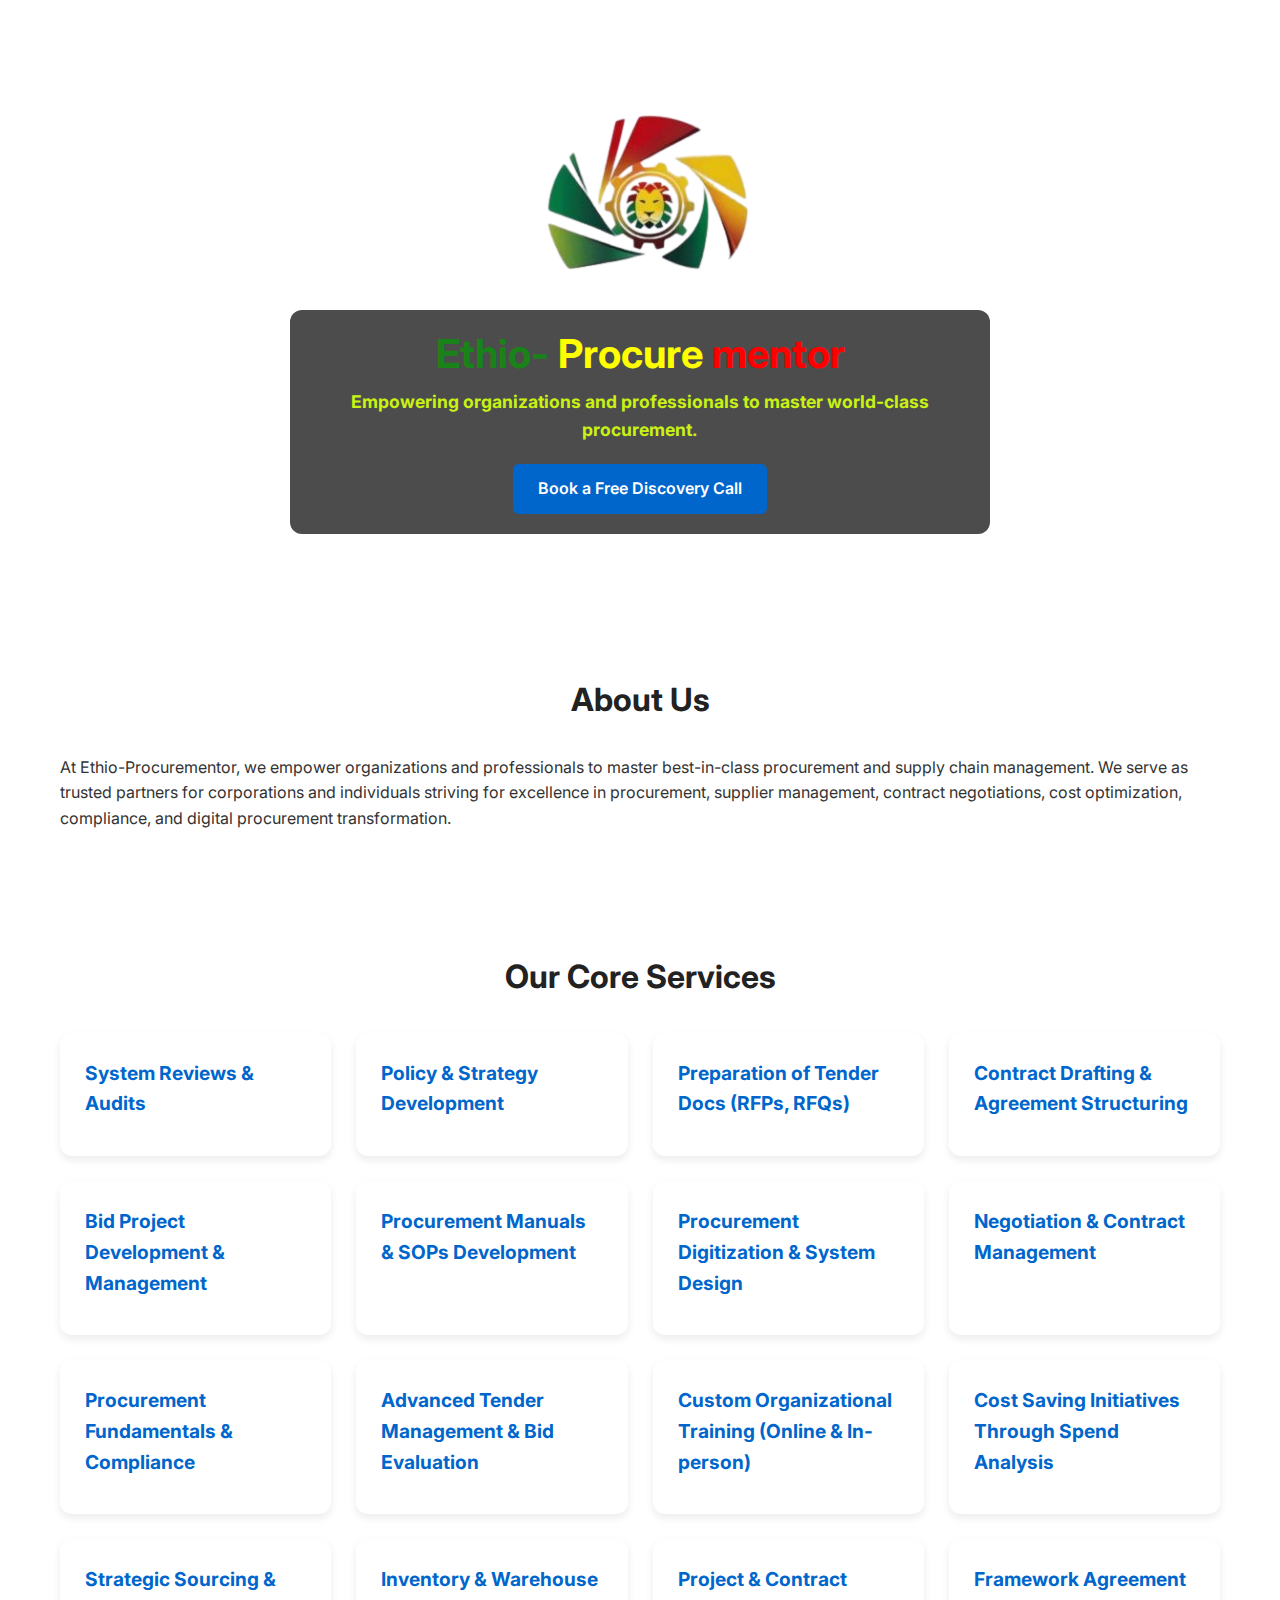
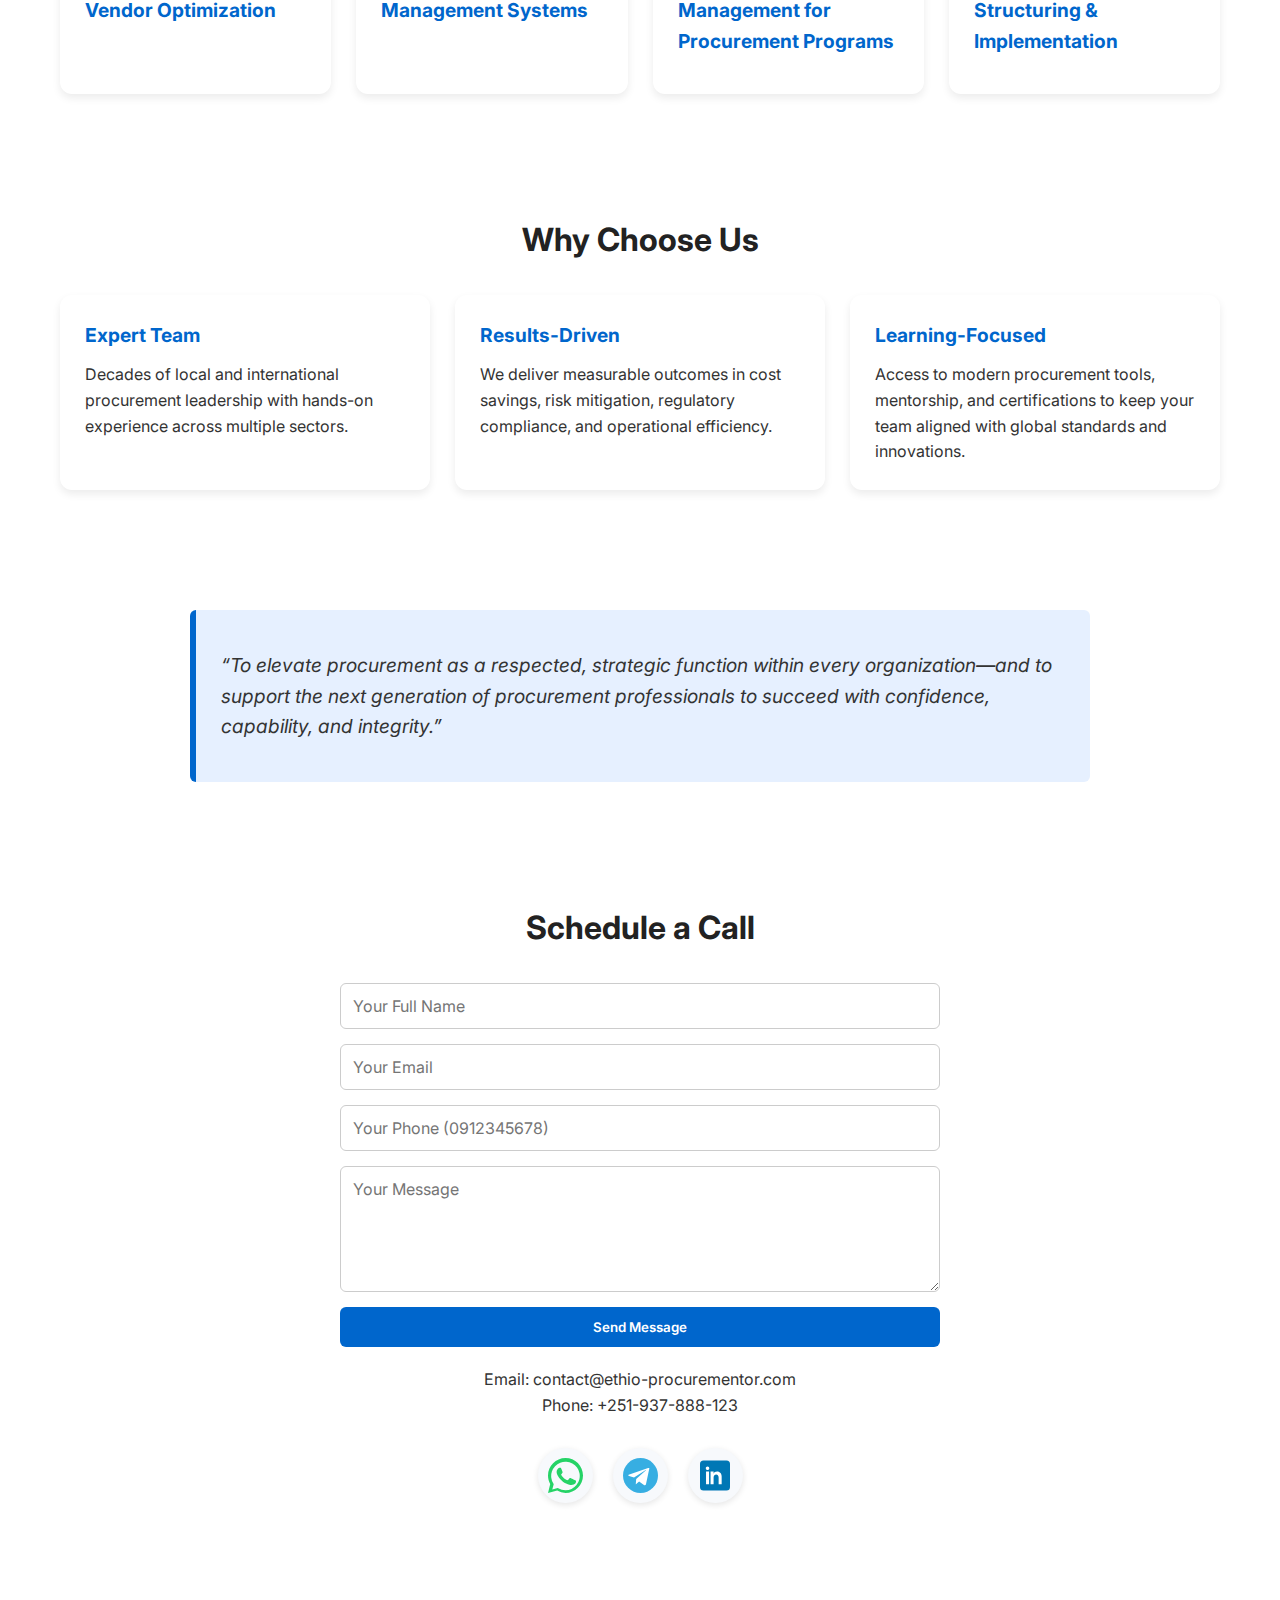
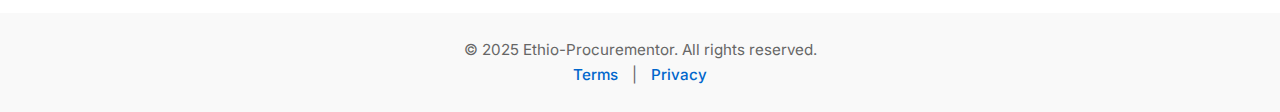
<file: index.html>
<!DOCTYPE html>
<html lang="en">

<head>
  <meta charset="UTF-8" />
  <meta name="viewport" content="width=device-width, initial-scale=1.0" />
  <title>Ethio-Procurementor</title>
  <link href="https://fonts.googleapis.com/css2?family=Inter:wght@400;600;700&display=swap" rel="stylesheet" />
  <style>
    * {
      margin: 0;
      padding: 0;
      box-sizing: border-box;
      font-family: 'Inter', sans-serif;
    }

    body {
      background-color: #ffffff;
      color: #333;
      line-height: 1.6;
    }

    /* HEADER */
    header {
      background: url('https://images.unsplash.com/photo-1556761175-4b46a572b786?fit=crop&w=1500') no-repeat center center/cover;
      color: white;
      text-align: center;
      padding: 80px 20px;
      position: relative;
    }

    .logo-container {
      margin-bottom: 15px;
    }

    .logo {
      max-width: 500px;
      width: 100%;
      height: auto;
    }

    .header-box {
      display: inline-block;
      background-color: rgba(0, 0, 0, 0.7);
      padding: 20px 30px;
      border-radius: 12px;
      max-width: 700px;
    }

    header h1 {
      font-size: 2.5rem;
      margin-bottom: 10px;
      font-weight: 700;
      line-height: 1.2;
    }

    header p {
      font-size: 1.1rem;
      margin-bottom: 20px;
    }

    .btn-primary {
      background-color: #0066cc;
      color: white;
      padding: 12px 25px;
      border: none;
      border-radius: 6px;
      cursor: pointer;
      text-decoration: none;
      font-weight: 600;
      transition: background 0.3s ease;
      display: inline-block;
    }

    .btn-primary:hover {
      background-color: #0052a3;
    }

    /* SECTIONS */
    section {
      padding: 60px 20px;
      max-width: 1200px;
      margin: 0 auto;
    }

    h2 {
      text-align: center;
      margin-bottom: 30px;
      font-size: 2rem;
      color: #222;
    }

    .services,
    .why-choose-us {
      display: grid;
      grid-template-columns: repeat(auto-fit, minmax(260px, 1fr));
      gap: 25px;
    }

    .card {
      background: #ffffff;
      padding: 25px;
      border-radius: 12px;
      box-shadow: 0 4px 8px rgba(0, 0, 0, 0.08);
      transition: transform 0.2s ease, box-shadow 0.2s ease;
    }

    .card:hover {
      transform: translateY(-4px);
      box-shadow: 0 6px 12px rgba(0, 0, 0, 0.12);
    }

    .card h3 {
      margin-bottom: 12px;
      color: #0066cc;
      font-size: 1.2rem;
    }

    .quote {
      background-color: #e6f0ff;
      padding: 40px 25px;
      border-left: 6px solid #0066cc;
      font-size: 1.2rem;
      font-style: italic;
      border-radius: 6px;
      max-width: 900px;
      margin: 0 auto;
    }

    /* CONTACT FORM */
    form {
      display: flex;
      flex-direction: column;
      gap: 15px;
      max-width: 600px;
      margin: 0 auto;
    }

    input,
    textarea {
      padding: 12px;
      border: 1px solid #ccc;
      border-radius: 6px;
      font-size: 1rem;
      width: 100%;
    }

    textarea {
      resize: vertical;
    }

    #success-message {
      display: none;
      text-align: center;
      color: green;
      margin-top: 15px;
      font-weight: 600;
    }

    /* CONTACT ICONS */
    .contact-buttons {
      display: flex;
      justify-content: center;
      align-items: center;
      gap: 20px;
      margin-top: 30px;
      flex-wrap: wrap;
    }

    .contact-btn {
      display: flex;
      justify-content: center;
      align-items: center;
      width: 55px;
      height: 55px;
      border-radius: 50%;
      background: #f7f9fc;
      box-shadow: 0 2px 6px rgba(0, 0, 0, 0.1);
      transition: transform 0.2s ease, box-shadow 0.2s ease;
    }

    .contact-btn:hover {
      transform: scale(1.1);
      box-shadow: 0 4px 10px rgba(0, 0, 0, 0.15);
    }

    /* FOOTER */
    footer {
      text-align: center;
      padding: 25px;
      background: #f9f9f9;
      color: #666;
      font-size: 0.95rem;
      margin-top: 50px;
    }

    footer a {
      margin: 0 10px;
      color: #0066cc;
      text-decoration: none;
      font-weight: 500;
    }

    footer a:hover {
      text-decoration: underline;
    }

    /* MOBILE */
    @media (max-width: 768px) {
      header {
        padding: 60px 15px;
      }

      header h1 {
        font-size: 2rem;
      }

      header p {
        font-size: 1rem;
      }

      .header-box {
        padding: 15px 20px;
      }

      h2 {
        font-size: 1.6rem;
      }

      .quote {
        font-size: 1rem;
        padding: 25px 15px;
      }
    }
  </style>
</head>

<body>
  <!-- Hero Section -->
  <header>
    <div class="logo-container">
      <img src="prologo.png" alt="Ethio-Procurementor Logo" class="logo" />
    </div>
    <div class="header-box">
      <h1>
        <span style="color: rgba(2, 155, 2, 0.71);">Ethio- </span>
        <span style="color: rgb(255, 255, 0);">Procure </span>
        <span style="color: red;">mentor</span>
      </h1>
      <p style="color: rgb(201, 242, 20); font-weight: bold;">
        Empowering organizations and professionals to master world-class procurement.
      </p>
      <a href="#contact" class="btn-primary">Book a Free Discovery Call</a>
    </div>
  </header>

  <!-- About Section -->
  <section>
    <h2>About Us</h2>
    <p>
      At Ethio-Procurementor, we empower organizations and professionals to master best-in-class procurement and supply
      chain management. We serve as trusted partners for corporations and individuals striving for excellence in
      procurement, supplier management, contract negotiations, cost optimization, compliance, and digital procurement
      transformation.
    </p>
  </section>

  <!-- Core Services Section -->
  <section>
    <h2>Our Core Services</h2>
    <div class="services">
      <div class="card"><h3>System Reviews & Audits</h3></div>
      <div class="card"><h3>Policy & Strategy Development</h3></div>
      <div class="card"><h3>Preparation of Tender Docs (RFPs, RFQs)</h3></div>
      <div class="card"><h3>Contract Drafting & Agreement Structuring</h3></div>
      <div class="card"><h3>Bid Project Development & Management</h3></div>
      <div class="card"><h3>Procurement Manuals & SOPs Development</h3></div>
      <div class="card"><h3>Procurement Digitization & System Design</h3></div>
      <div class="card"><h3>Negotiation & Contract Management</h3></div>
      <div class="card"><h3>Procurement Fundamentals & Compliance</h3></div>
      <div class="card"><h3>Advanced Tender Management & Bid Evaluation</h3></div>
      <div class="card"><h3>Custom Organizational Training (Online & In-person)</h3></div>
      <div class="card"><h3>Cost Saving Initiatives Through Spend Analysis</h3></div>
      <div class="card"><h3>Strategic Sourcing & Vendor Optimization</h3></div>
      <div class="card"><h3>Inventory & Warehouse Management Systems</h3></div>
      <div class="card"><h3>Project & Contract Management for Procurement Programs</h3></div>
      <div class="card"><h3>Framework Agreement Structuring & Implementation</h3></div>
    </div>
  </section>

  <!-- Why Choose Us Section -->
  <section>
    <h2>Why Choose Us</h2>
    <div class="why-choose-us">
      <div class="card">
        <h3>Expert Team</h3>
        <p>Decades of local and international procurement leadership with hands-on experience across multiple sectors.</p>
      </div>
      <div class="card">
        <h3>Results-Driven</h3>
        <p>We deliver measurable outcomes in cost savings, risk mitigation, regulatory compliance, and operational efficiency.</p>
      </div>
      <div class="card">
        <h3>Learning-Focused</h3>
        <p>Access to modern procurement tools, mentorship, and certifications to keep your team aligned with global standards and innovations.</p>
      </div>
    </div>
  </section>

  <!-- Vision Section -->
  <section>
    <div class="quote">
      “To elevate procurement as a respected, strategic function within every organization—and to support the next
      generation of procurement professionals to succeed with confidence, capability, and integrity.”
    </div>
  </section>

  <!-- Contact Section -->
  <section id="contact">
    <h2>Schedule a Call</h2>
    <form id="contactForm">
      <input type="text" placeholder="Your Full Name" required />
      <input type="email" placeholder="Your Email" required />
      <input type="tel" placeholder="Your Phone (0912345678)" required minlength="10" maxlength="10"/>
      <textarea rows="5" placeholder="Your Message" required></textarea>
      <button class="btn-primary" type="submit">Send Message</button>
    </form>

    <p id="success-message">✅ Your message was submitted successfully. We will get back to you soon.</p>

    <p style="text-align: center; margin-top: 20px;">
      Email: contact@ethio-procurementor.com<br />
      Phone: +251-937-888-123
    </p>

 <div class="contact-buttons">
   <a href="https://wa.me/251937888123" class="contact-btn" title="WhatsApp" target="_blank" style="padding: 0;">
  <svg xmlns="http://www.w3.org/2000/svg" width="35" height="35" viewBox="0 0 32 32">
    <path fill="#25D366" d="M16.002.003C7.165.003.003 7.166.003 16c0 2.818.736 5.468 2.021 7.765L.023 32l8.383-2.209A15.942 15.942 0 0 0 16 31.997c8.837 0 16-7.163 16-15.997 0-8.838-7.163-15.997-15.998-15.997zm0 29.508a13.12 13.12 0 0 1-6.65-1.79l-.477-.282-4.975 1.312 1.327-4.853-.311-.5a13.057 13.057 0 1 1 11.086 6.113zm7.228-9.872c-.395-.197-2.334-1.152-2.697-1.28-.362-.133-.627-.198-.893.198s-1.02 1.28-1.25 1.544c-.228.265-.457.298-.851.1-.396-.198-1.671-.616-3.183-1.967-1.176-1.05-1.97-2.35-2.201-2.746-.229-.396-.025-.646.173-.844.177-.177.395-.458.592-.687.198-.228.264-.394.395-.657.132-.263.066-.495-.033-.692-.1-.198-.892-2.14-1.232-2.923-.325-.753-.66-.65-.909-.662l-.777-.012a1.504 1.504 0 0 0-1.089.509c-.376.396-1.426 1.39-1.426 3.387 0 1.996 1.46 3.924 1.663 4.192.198.263 2.884 4.401 6.981 6.17 3.258 1.402 4.54 1.518 6.184 1.282 1.026-.153 2.334-.954 2.664-1.874.33-.92.33-1.709.23-1.874-.099-.165-.363-.263-.759-.46z"/>
  </svg>
</a>




    
    <a href="https://t.me/tsimark" class="contact-btn" title="Telegram" target="_blank" style="padding:1000;">
  <svg width="35" height="35" viewBox="0 0 240 240" fill="none" xmlns="http://www.w3.org/2000/svg">
    <circle cx="120" cy="120" r="120" fill="#37AEE2"/>
    <path d="M180.5 72.5L157.5 179.5C155.5 187.5 150.5 189.5 143.5 185.5L110.5 160.5L94.5 175.5C92.5 177.5 90.5 179.5 87.5 179.5L90.5 144.5L157.5 84.5C160.5 81.5 157.5 80.5 153.5 83.5L75.5 134.5L41.5 123.5C34.5 121.5 34.5 116.5 43.5 113.5L172.5 68.5C178.5 66.5 183.5 70.5 180.5 72.5Z" fill="white"/>
  </svg>
</a>

<a href="https://www.linkedin.com/in/tsion-markos-2bb80b230?utm_source=share&utm_campaign=share_via&utm_content=profile&utm_medium=android_app

" class="contact-btn" title="LinkedIn" target="_blank" style="padding:0;">
  <svg width="30" height="35" viewBox="0 0 34 34" fill="none" xmlns="http://www.w3.org/2000/svg">
    <rect width="34" height="34" rx="4" fill="#0077B5"/>
    <path d="M10.268 12.469H6.837V27h3.431v-14.531zM8.553 10.831c1.099 0 1.983-.896 1.983-2.001a1.991 1.991 0 00-1.983-2.003c-1.096 0-1.984.897-1.984 2.003 0 1.105.888 2.001 1.984 2.001zm6.848 1.638h-3.43V27h3.43v-7.737c0-4.368 5.718-4.725 5.718 0V27h3.43v-8.787c0-7.05-8.129-6.806-9.148-3.326v-2.78z" fill="white"/>
  </svg>
</a>

  </div>
  </section>

  <!-- Footer -->
  <footer>
    <p>&copy; 2025 Ethio-Procurementor. All rights reserved.</p>
    <a href="#">Terms</a> |
    <a href="#">Privacy</a>
  </footer>
</body>
</html>
</file>
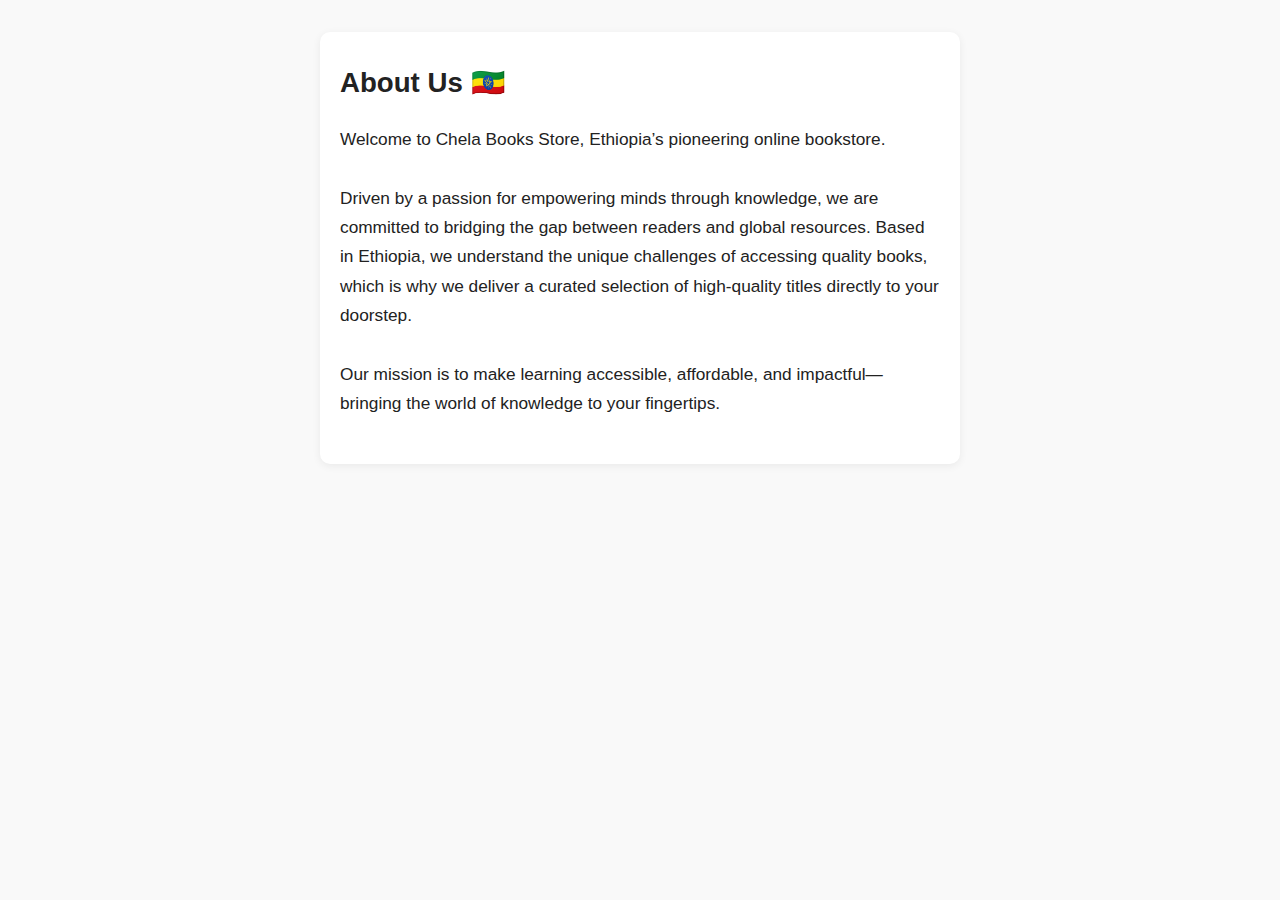
<file: about.html>
<!DOCTYPE html>
<html lang="en">
<head>
  <meta name="viewport" content="width=device-width, initial-scale=1">
  <title>About Us</title>
  <style>
    body {
      font-family: 'Segoe UI', Arial, sans-serif;
      margin: 32px 16px;
      background: #f9f9f9;
      color: #222;
    }
    .about-heading {
      font-size: 1.6em;
      font-weight: bold;
      margin-bottom: 18px;
      display: flex;
      align-items: center;
      gap: 8px;
    }
    .about-content {
      font-size: 1.08em;
      line-height: 1.7;
      background: #fff;
      border-radius: 10px;
      box-shadow: 0 2px 8px #0001;
      padding: 28px 20px;
      max-width: 600px;
      margin: 0 auto;
    }
  </style>
</head>
<body>
  <div class="about-content">
    <div class="about-heading">
      About Us <span title="Ethiopia">🇪🇹</span>
    </div>
    <p>
      Welcome to Chela Books Store, Ethiopia’s pioneering online bookstore.<br><br>
      Driven by a passion for empowering minds through knowledge, we are committed to bridging the gap between readers and global resources. Based in Ethiopia, we understand the unique challenges of accessing quality books, which is why we deliver a curated selection of high-quality titles directly to your doorstep.<br><br>
      Our mission is to make learning accessible, affordable, and impactful—bringing the world of knowledge to your fingertips.
    </p>
</file>
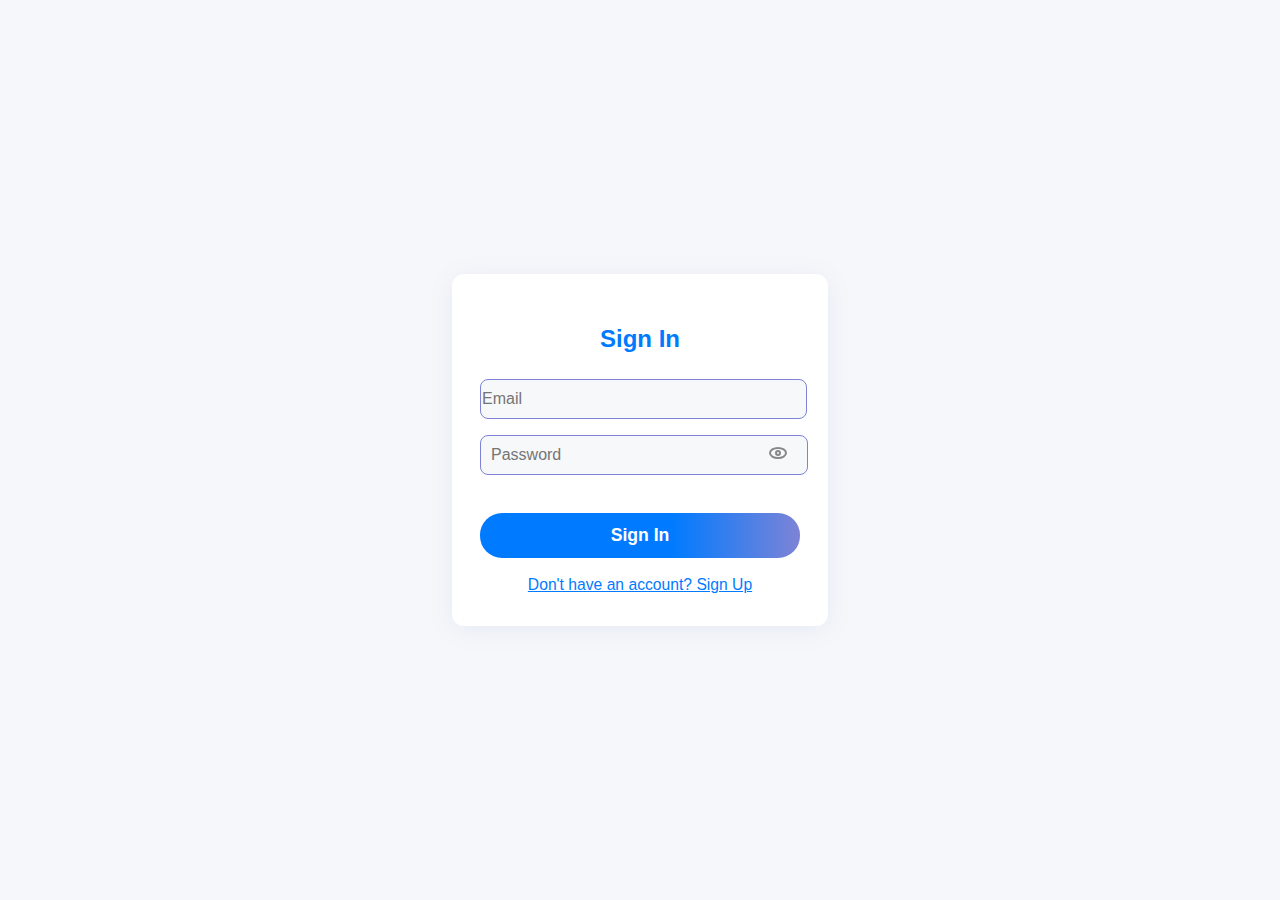
<file: auth.html>
<!DOCTYPE html>
<html lang="en">
<head>
  <meta charset="UTF-8">
  <title>Login / Signup | iMart.com</title>
  <style>
    body {
      background: #f5f7fa;
      min-height: 100vh;
      display: flex;
      align-items: center;
      justify-content: center;
      font-family: Arial, sans-serif;
      margin: 0;
    }
    .auth-box {
      background: #fff;
      padding: 32px 28px;
      border-radius: 12px;
      box-shadow: 0 4px 24px rgba(126,131,214,0.10);
      width: 320px;
      text-align: center;
    }
    .auth-box h2 {
      margin-bottom: 18px;
      color: #007bff;
    }
    .auth-box input {
      width: 90%;
      padding: 10px;
      margin: 8px 0;
      border: 1.5px solid #7e83d6;
      border-radius: 8px;
      font-size: 1em;
      background: #f7f8fa;
    }
    .auth-box button {
      width: 100%;
      padding: 12px 0;
      margin-top: 12px;
      border: none;
      border-radius: 22px;
      background: linear-gradient(90deg, #007bff 60%, #7e83d6 100%);
      color: #fff;
      font-size: 1.1em;
      font-weight: bold;
      cursor: pointer;
      transition: background 0.2s, transform 0.15s;
    }
    .auth-box button:hover {
      background: linear-gradient(90deg, #0056b3 60%, #5a5fcf 100%);
      transform: translateY(-2px) scale(1.03);
    }
    .toggle-link {
      color: #007bff;
      cursor: pointer;
      text-decoration: underline;
      font-size: 0.98em;
      margin-top: 10px;
      display: inline-block;
    }
    .error {
      color: #d32f2f;
      font-size: 0.98em;
      margin-top: 8px;
    }
  </style>
</head>
<body>
  <div class="auth-box">
    <h2 id="formTitle">Sign In</h2>
    <form id="authForm">
      <div style="position:relative; margin: 0 auto;">
  <input type="email" id="email" placeholder="Email" required autocomplete="email" style="width: 98%; padding-right:10px; padding-left: 1px;">
</div>
<div style="position:relative; margin: 0 auto;">
  <input type="password" id="password" placeholder="Password" required autocomplete="current-password" style="width:83%; padding-right:50px; padding-left: 10px;">
  <span id="togglePassword" style="position:absolute; right:10px; top:50%; transform:translateY(-50%); cursor:pointer;">
    <!-- Eye SVG (visible by default) -->
    <svg id="eyeOpen" xmlns="http://www.w3.org/2000/svg" width="24" height="24" fill="none" stroke="#888" stroke-width="2" stroke-linecap="round" stroke-linejoin="round" style="display:inline;" viewBox="0 0 24 24">
      <ellipse cx="12" cy="12" rx="8" ry="5"/>
      <circle cx="12" cy="12" r="2"/>
    </svg>
    <!-- Eye-slash SVG (hidden by default) -->
    <svg id="eyeClosed" xmlns="http://www.w3.org/2000/svg" width="24" height="24" fill="none" stroke="#888" stroke-width="2" stroke-linecap="round" stroke-linejoin="round" style="display:none;" viewBox="0 0 24 24">
      <ellipse cx="12" cy="12" rx="8" ry="5"/>
      <circle cx="12" cy="12" r="2"/>
      <line x1="4" y1="20" x2="20" y2="4"/>
    </svg>
  </span>
</div>
      <br>
      <button type="submit" id="authBtn">Sign In</button>
      <div class="error" id="authError"></div>
    </form>
    <span class="toggle-link" id="toggleAuth">Don't have an account? Sign Up</span>
  </div>

  <script>
  document.addEventListener('DOMContentLoaded', function() {
    // Redirect if already logged in
    if (localStorage.getItem('imart_logged_in') === 'true') {
      window.location.href = "website.html";
    }

    const authForm = document.getElementById('authForm');
    const toggleAuth = document.getElementById('toggleAuth');
    const formTitle = document.getElementById('formTitle');
    const authBtn = document.getElementById('authBtn');
    const authError = document.getElementById('authError');
    let isSignUp = false;

    toggleAuth.onclick = function() {
      isSignUp = !isSignUp;
      formTitle.textContent = isSignUp ? "Sign Up" : "Sign In";
      authBtn.textContent = isSignUp ? "Sign Up" : "Sign In";
      toggleAuth.textContent = isSignUp ? "Already have an account? Sign In" : "Don't have an account? Sign Up";
      authError.textContent = "";
    };

    authForm.onsubmit = function(e) {
      e.preventDefault();
      const email = document.getElementById('email').value.trim().toLowerCase();
      const password = document.getElementById('password').value;

      // Basic email format validation
      const emailPattern = /^[^\s@]+@[^\s@]+\.[^\s@]+$/;
      if (!emailPattern.test(email)) {
        authError.textContent = "Please enter a valid email address.";
        return;
      }

      if (isSignUp) {
        // Sign Up
        if (localStorage.getItem('imart_user_' + email)) {
          authError.textContent = "Email already registered.";
          return;
        }
        localStorage.setItem('imart_user_' + email, password);
        localStorage.setItem('imart_logged_in', 'true');
        localStorage.setItem('imart_current_user', email);
        window.location.href = "website.html";
      } else {
        // Sign In
        const stored = localStorage.getItem('imart_user_' + email);
        if (!stored || stored !== password) {
          authError.textContent = "Invalid email or password.";
          return;
        }
        localStorage.setItem('imart_logged_in', 'true');
        localStorage.setItem('imart_current_user', email);
        window.location.href = "website.html";
      }
    };

    // Eye icon toggle
    const passwordInput = document.getElementById('password');
    const togglePassword = document.getElementById('togglePassword');
    const eyeOpen = document.getElementById('eyeOpen');
    const eyeClosed = document.getElementById('eyeClosed');

    togglePassword.onclick = function() {
      const isHidden = passwordInput.type === 'password';
      passwordInput.type = isHidden ? 'text' : 'password';
      eyeOpen.style.display = isHidden ? 'none' : 'inline';
      eyeClosed.style.display = isHidden ? 'inline' : 'none';
    };
  });
  </script>
</body>
</html>
</file>
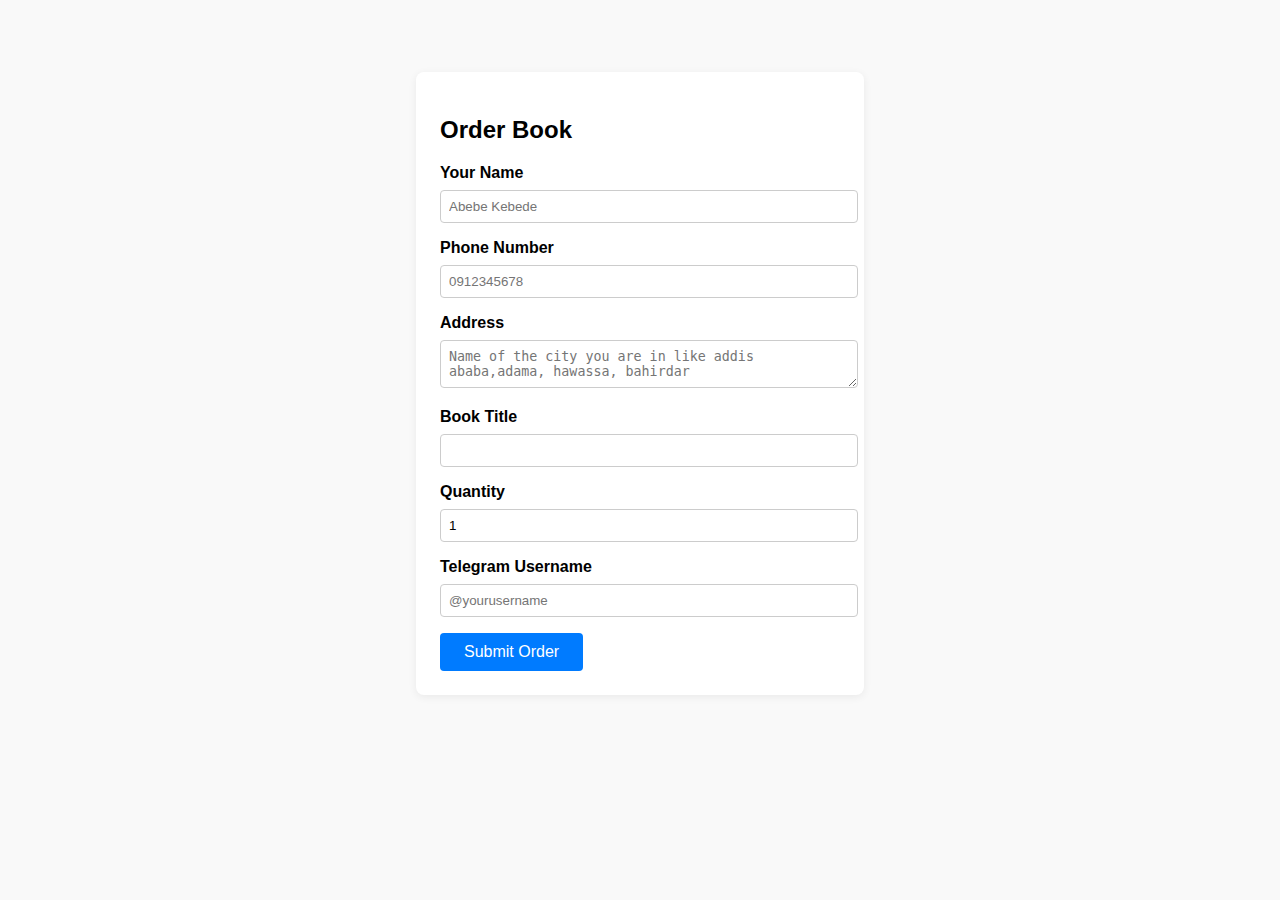
<file: form.html>
<!-- form.html -->
<!DOCTYPE html>
<html lang="en">
<head>
  <meta name="viewport" content="width=device-width, initial-scale=1">
  <title>Order Book</title>
  <style>
    body { font-family: Arial, sans-serif; background: #f9f9f9; padding: 24px; }
    form { background: #fff; border-radius: 8px; box-shadow: 0 2px 8px #0001; max-width: 400px; margin: 40px auto; padding: 24px; }
    label { display: block; margin-bottom: 8px; font-weight: bold; }
    input, textarea { width: 100%; margin-bottom: 16px; padding: 8px; border-radius: 4px; border: 1px solid #ccc; }
    button { background: #007bff; color: #fff; border: none; border-radius: 4px; padding: 10px 24px; font-size: 16px; cursor: pointer; }
    button:disabled { background: #aaa; }
    .thankyou { color: green; font-weight: bold; text-align: center; margin-top: 24px; }
  </style>
</head>
<body>
  <form id="orderForm">
    <h2>Order Book</h2>
    <label for="name">Your Name</label>
    <input type="text" name="Name" id="name" required placeholder="Abebe Kebede">
    <label for="phone">Phone Number</label>
    <input type="tel" name="Phone" id="phone" required placeholder="0912345678" minlength="10" maxlength="10">
    <label for="address">Address</label>
    <textarea name="Address" id="address" required placeholder="Name of the city you are in like addis ababa,adama, hawassa, bahirdar"></textarea>
    <label for="book">Book Title</label>
    <input type="text" name="Book" id="book" readonly>
    <label for="quantity">Quantity</label>
  <input type="number" name="Quantity" id="quantity" min="1" max="10" value="1" required>
  <label for="telegram">Telegram Username</label>
<input type="text" name="Telegram Username" id="telegram" placeholder="@yourusername" required>
    <button type="submit">Submit Order</button>
    <div class="thankyou" id="thankyou" style="display:none;">Thank you! Your order has been submitted. Our team will contact you soon via SMS</div>
  </form>
  <script>
    // Prefill book title from URL
    const urlParams = new URLSearchParams(window.location.search);
    const bookTitle = urlParams.get('title');
    if (bookTitle) document.getElementById('book').value = bookTitle;

    document.getElementById('orderForm').addEventListener('submit', function(e) {
      e.preventDefault();
      const form = this;
      const thankyou = document.getElementById('thankyou');
      const formData = new FormData(form);
      let message = "📚 New Book Order:\n";
      for (const [key, value] of formData.entries()) {
        message += `<b>${key}:</b> ${value}\n`;
      }

      // === REPLACE THESE WITH YOUR VALUES ===
      const botToken = '7300413310:AAGfvwMcWWgg1grLa4NJOmdNRUJPbtUembg';
      const chatId = '1126977158';
      // =======================================

      fetch(`https://api.telegram.org/bot${botToken}/sendMessage`, {
        method: 'POST',
        headers: { 'Content-Type': 'application/x-www-form-urlencoded' },
        body: `chat_id=${chatId}&text=${encodeURIComponent(message)}&parse_mode=HTML`
      })
      .then(res => res.json())
      .then(data => {
        if (data.ok) {
          thankyou.style.display = 'block';
          form.reset();
        } else {
          alert('Failed to send order. Please try again.');
        }
      })
      .catch(() => alert('Failed to send order. Please try again.'));
    });
  </script>
</body>
</html>
</file>
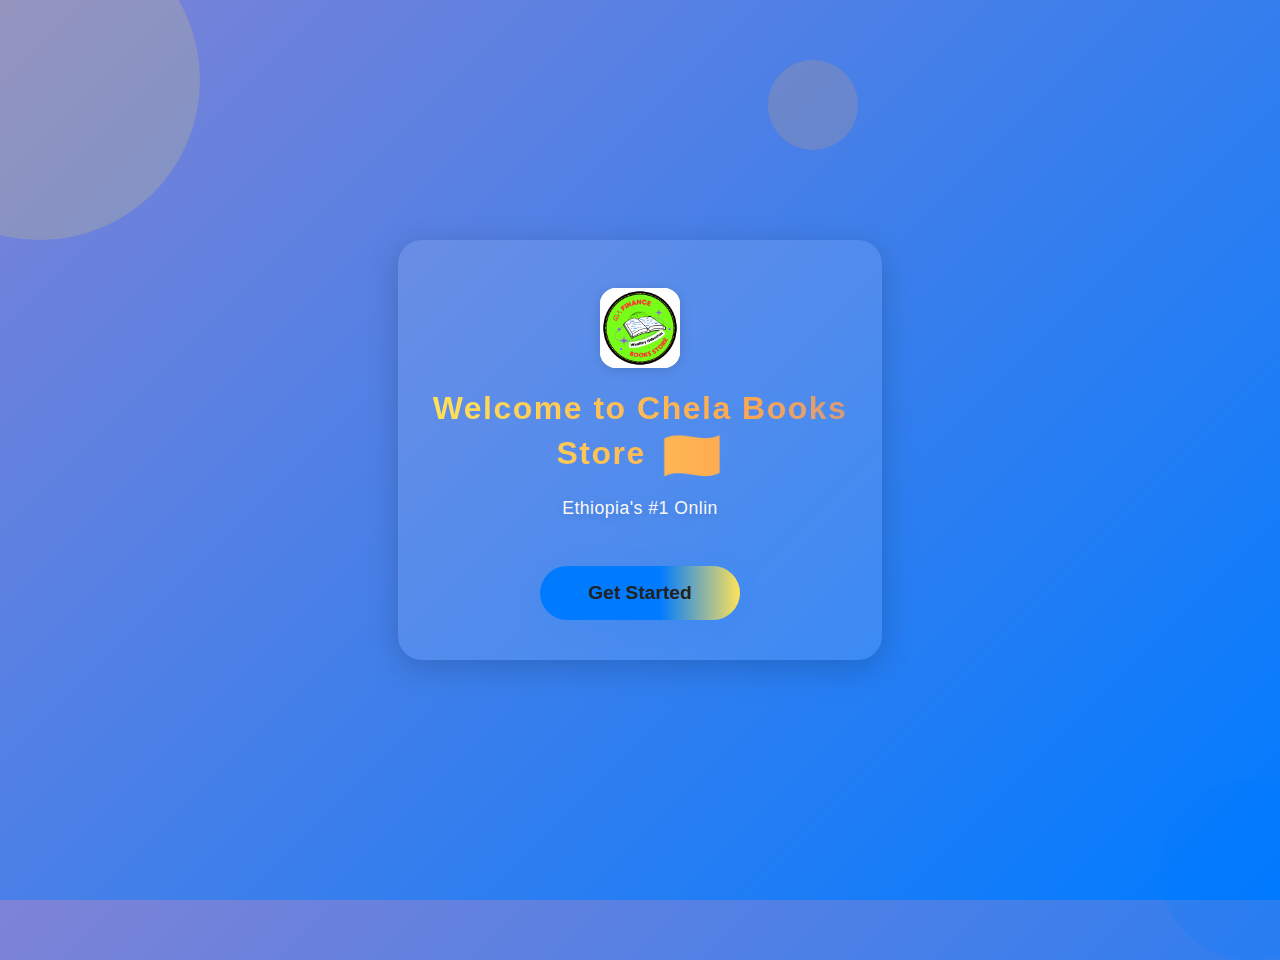
<file: homepage.html>
<!DOCTYPE html>
<html lang="en">
<head>
  <meta name="viewport" content="width=device-width, initial-scale=1">
  <title>Welcome | Chela Books Store</title>
  <link rel="icon" type="image/jpg" href="reallogo.png">
  <style>
    body {
      margin: 0;
      min-height: 100vh;
      background: linear-gradient(135deg, #7e83d6 0%, #007bff 100%);
      display: flex;
      align-items: center;
      justify-content: center;
      font-family: 'Segoe UI', Arial, sans-serif;
      color: #fff;
      overflow: hidden;
    }
    .welcome-container {
      background: rgba(255,255,255,0.10);
      border-radius: 24px;
      box-shadow: 0 8px 32px rgba(0,0,0,0.18);
      padding: 48px 32px 40px 32px;
      max-width: 420px;
      width: 95vw;
      text-align: center;
      position: relative;
      z-index: 2;
      animation: fadeIn 1.2s cubic-bezier(.4,0,.2,1);
    }
    @keyframes fadeIn {
      from { opacity: 0; transform: translateY(40px);}
      to { opacity: 1; transform: none;}
    }
    .logo {
      width: 80px;
      height: 80px;
      object-fit: contain;
      border-radius: 16px;
      margin-bottom: 18px;
      box-shadow: 0 2px 12px #0002;
      background: #fff;
      display: inline-block;
    }
    .animated-text {
      font-size: 2em;
      font-weight: bold;
      margin-bottom: 10px;
      background: linear-gradient(90deg, #ffe259, #ffa751, #7e83d6, #007bff, #ffe259);
      background-size: 300% 300%;
      -webkit-background-clip: text;
      -webkit-text-fill-color: transparent;
      animation: gradient-move 4s linear infinite alternate;
      letter-spacing: 1.5px;
      display: inline-block;
    }
    @keyframes gradient-move {
      0% { background-position: 0% 50%;}
      100% { background-position: 100% 50%;}
    }
    .subtitle {
      font-size: 1.1em;
      margin-bottom: 28px;
      color: #f8f8f8;
      font-weight: 500;
      letter-spacing: 0.5px;
      line-height: 1.6;
      text-shadow: 0 2px 8px #0002;
    }
    .get-started-btn {
      background: linear-gradient(90deg, #007bff 60%, #ffe259 100%);
      color: #222;
      border: none;
      border-radius: 30px;
      padding: 16px 48px;
      font-size: 1.2em;
      font-weight: bold;
      cursor: pointer;
      box-shadow: 0 4px 24px rgba(0,123,255,0.10);
      transition: background 0.2s, color 0.2s, transform 0.15s;
      margin-top: 16px;
      outline: none;
      position: relative;
      overflow: hidden;
    }
    .get-started-btn:hover, .get-started-btn:focus {
      background: linear-gradient(90deg, #ffe259 0%, #007bff 100%);
      color: #007bff;
      transform: translateY(-2px) scale(1.04);
    }
    .flag {
      font-size: 1.5em;
      vertical-align: middle;
      margin-left: 6px;
    }
    /* Responsive */
    @media (max-width: 600px) {
      .welcome-container {
        padding: 32px 8vw 28px 8vw;
      }
      .animated-text {
        font-size: 1.3em;
      }
      .logo {
        width: 60px;
        height: 60px;
      }
    }
    /* Animated background circles */
    .circle-bg {
      position: absolute;
      border-radius: 50%;
      opacity: 0.18;
      z-index: 0;
      animation: float 12s ease-in-out infinite alternate;
    }
    .circle1 { width: 320px; height: 320px; background: #ffe259; left: -120px; top: -80px; animation-delay: 0s;}
    .circle2 { width: 180px; height: 180px; background: #007bff; right: -60px; bottom: -60px; animation-delay: 2s;}
    .circle3 { width: 90px; height: 90px; background: #ffa751; left: 60%; top: 60px; animation-delay: 4s;}
    @keyframes float {
      0% { transform: translateY(0);}
      100% { transform: translateY(40px);}
    }
  </style>
</head>
<body>
  <div class="circle-bg circle1"></div>
  <div class="circle-bg circle2"></div>
  <div class="circle-bg circle3"></div>
  <div class="welcome-container">
    <img src="logi.png" alt="Chela Books Logo" class="logo">
    <div class="animated-text">
      Welcome to Chela Books Store <span class="flag" title="Ethiopia">🇪🇹</span>
    </div>
    <div class="subtitle" id="subtitle-typing"></div>
    <button class="get-started-btn" onclick="window.location.href='index.html'">Get Started</button>
  </div>
  <script>
    // Animated typing effect for subtitle
    const messages = [
      "Ethiopia's #1 Online Bookstore.",
      "Curated books delivered to your door.",
      "Empowering minds through knowledge.",
      "Start your reading journey today!"
    ];
    let msgIdx = 0, charIdx = 0, typing = true;
    const subtitle = document.getElementById('subtitle-typing');
    function typeLoop() {
      if (typing) {
        if (charIdx < messages[msgIdx].length) {
          subtitle.textContent += messages[msgIdx][charIdx++];
          setTimeout(typeLoop, 38);
        } else {
          typing = false;
          setTimeout(typeLoop, 1200);
        }
      } else {
        if (charIdx > 0) {
          subtitle.textContent = messages[msgIdx].slice(0, --charIdx);
          setTimeout(typeLoop, 18);
        } else {
          typing = true;
          msgIdx = (msgIdx + 1) % messages.length;
          setTimeout(typeLoop, 400);
        }
      }
    }
    typeLoop();
  </script>
</body>
</file>
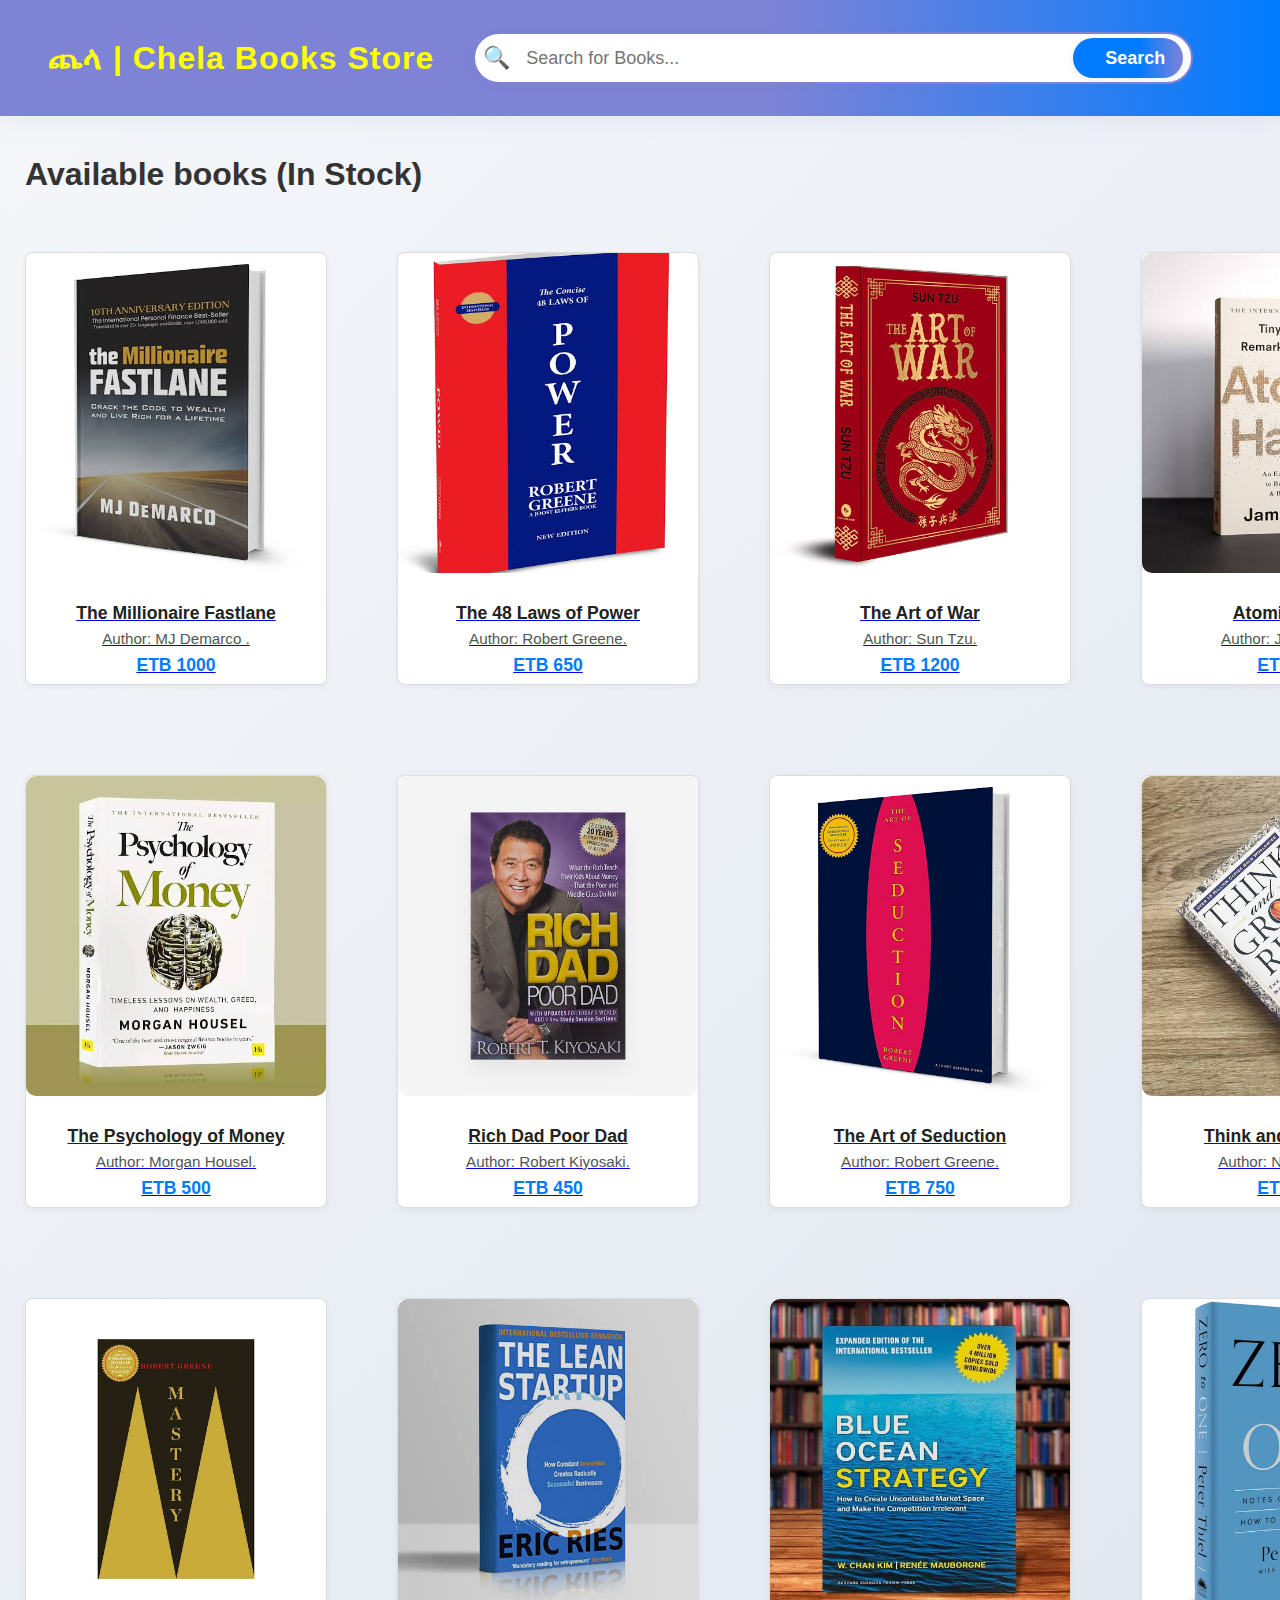
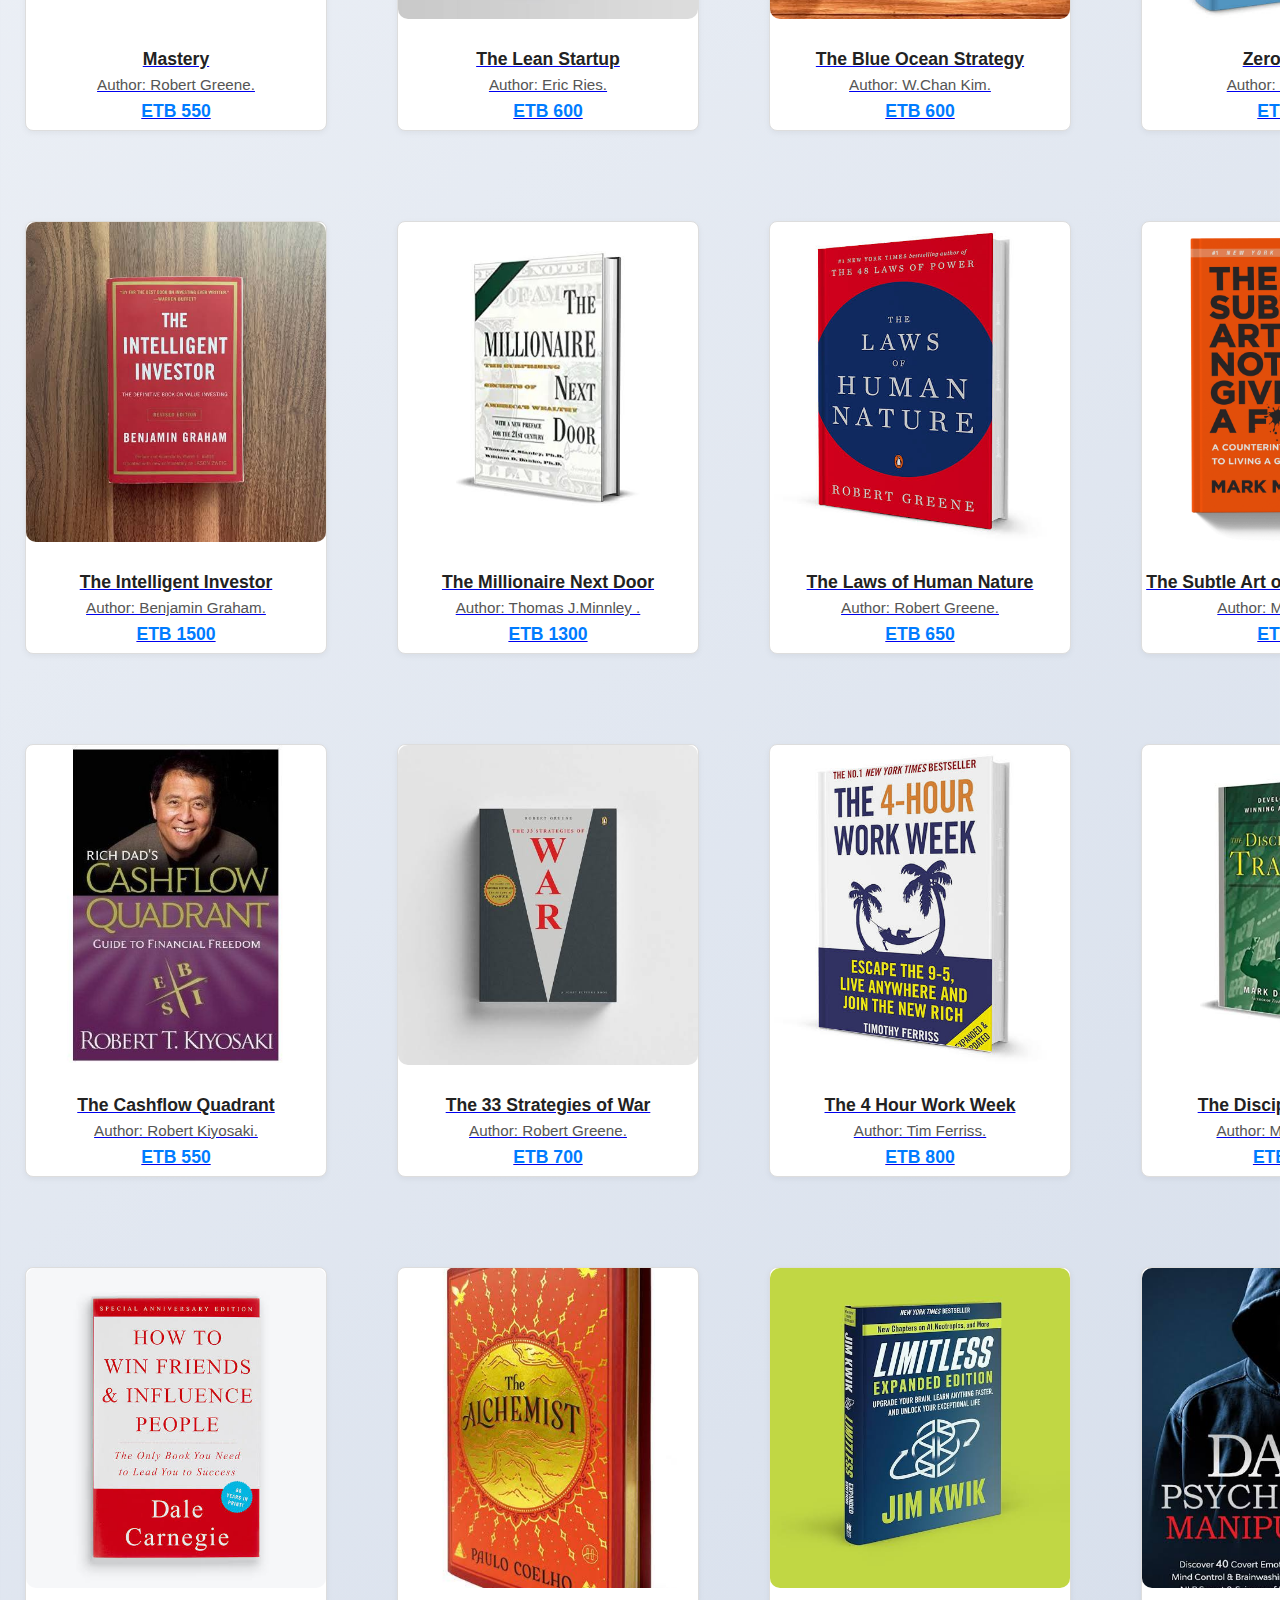
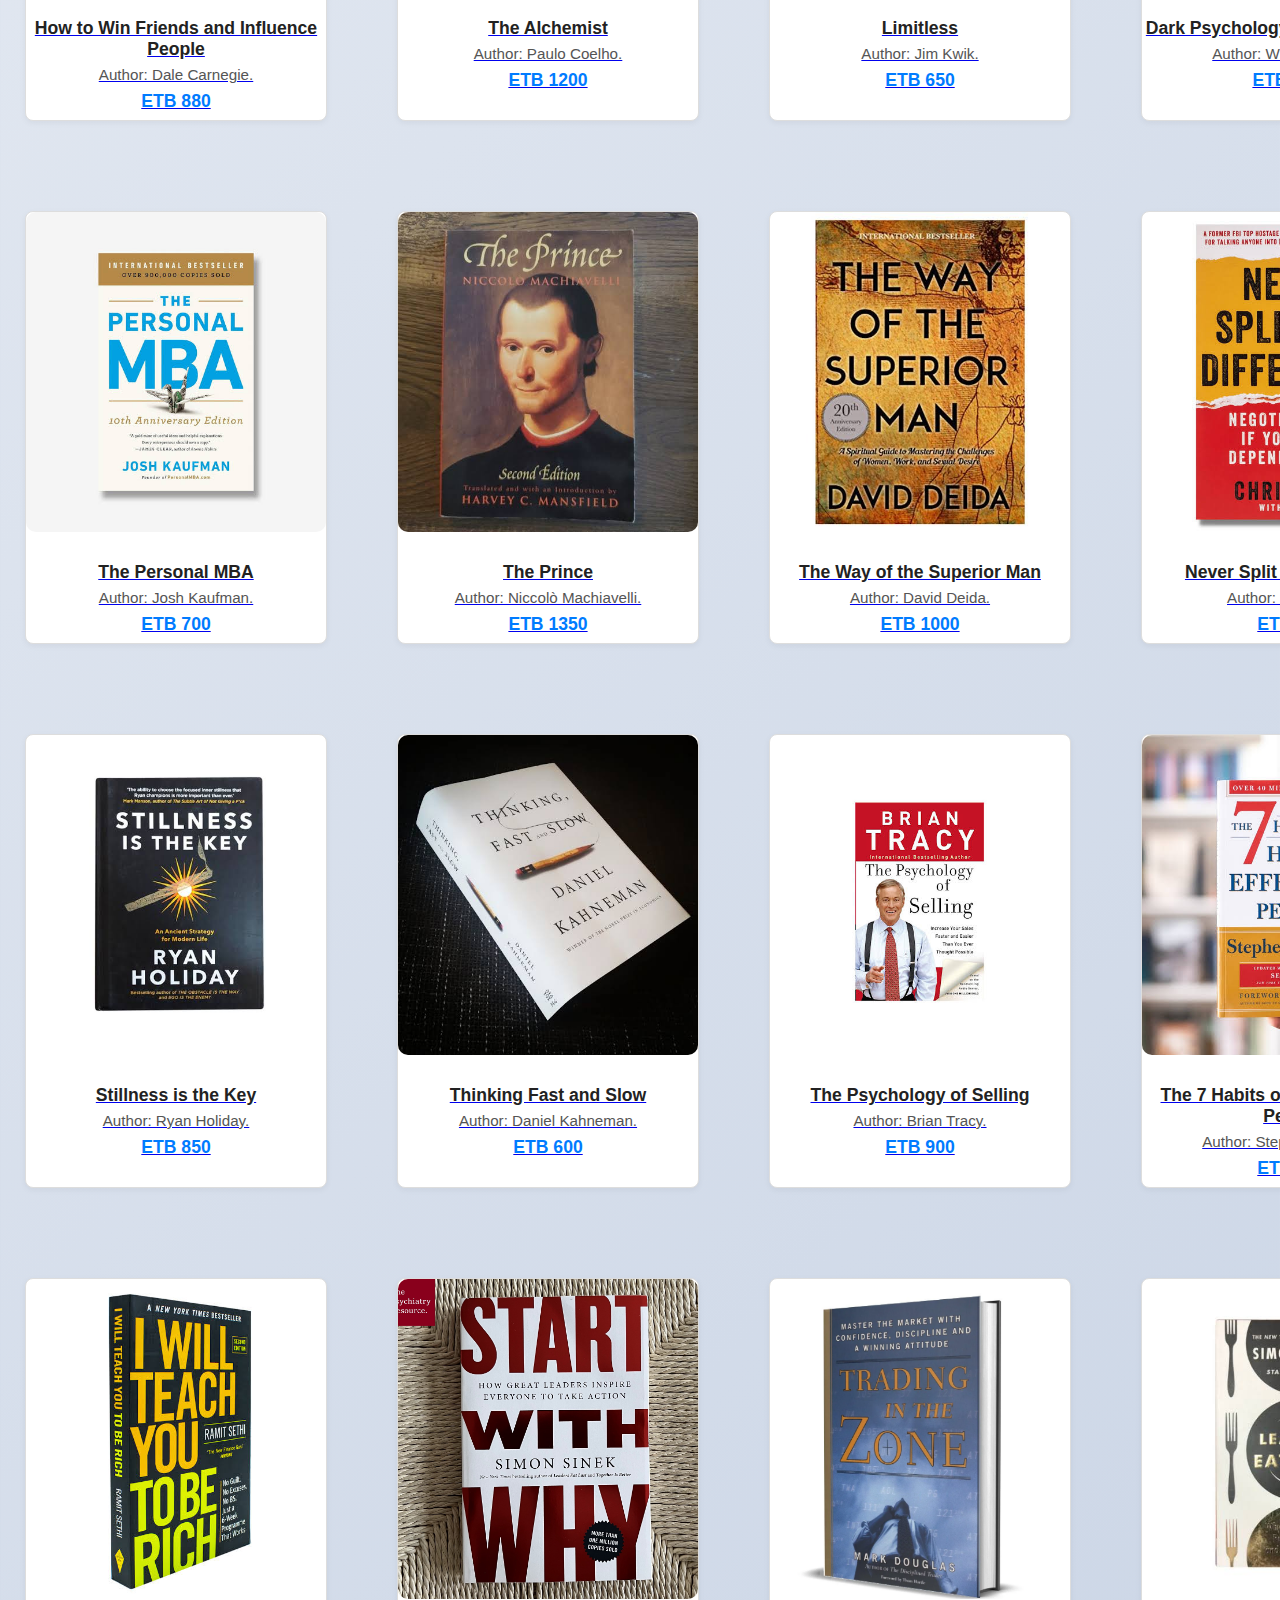
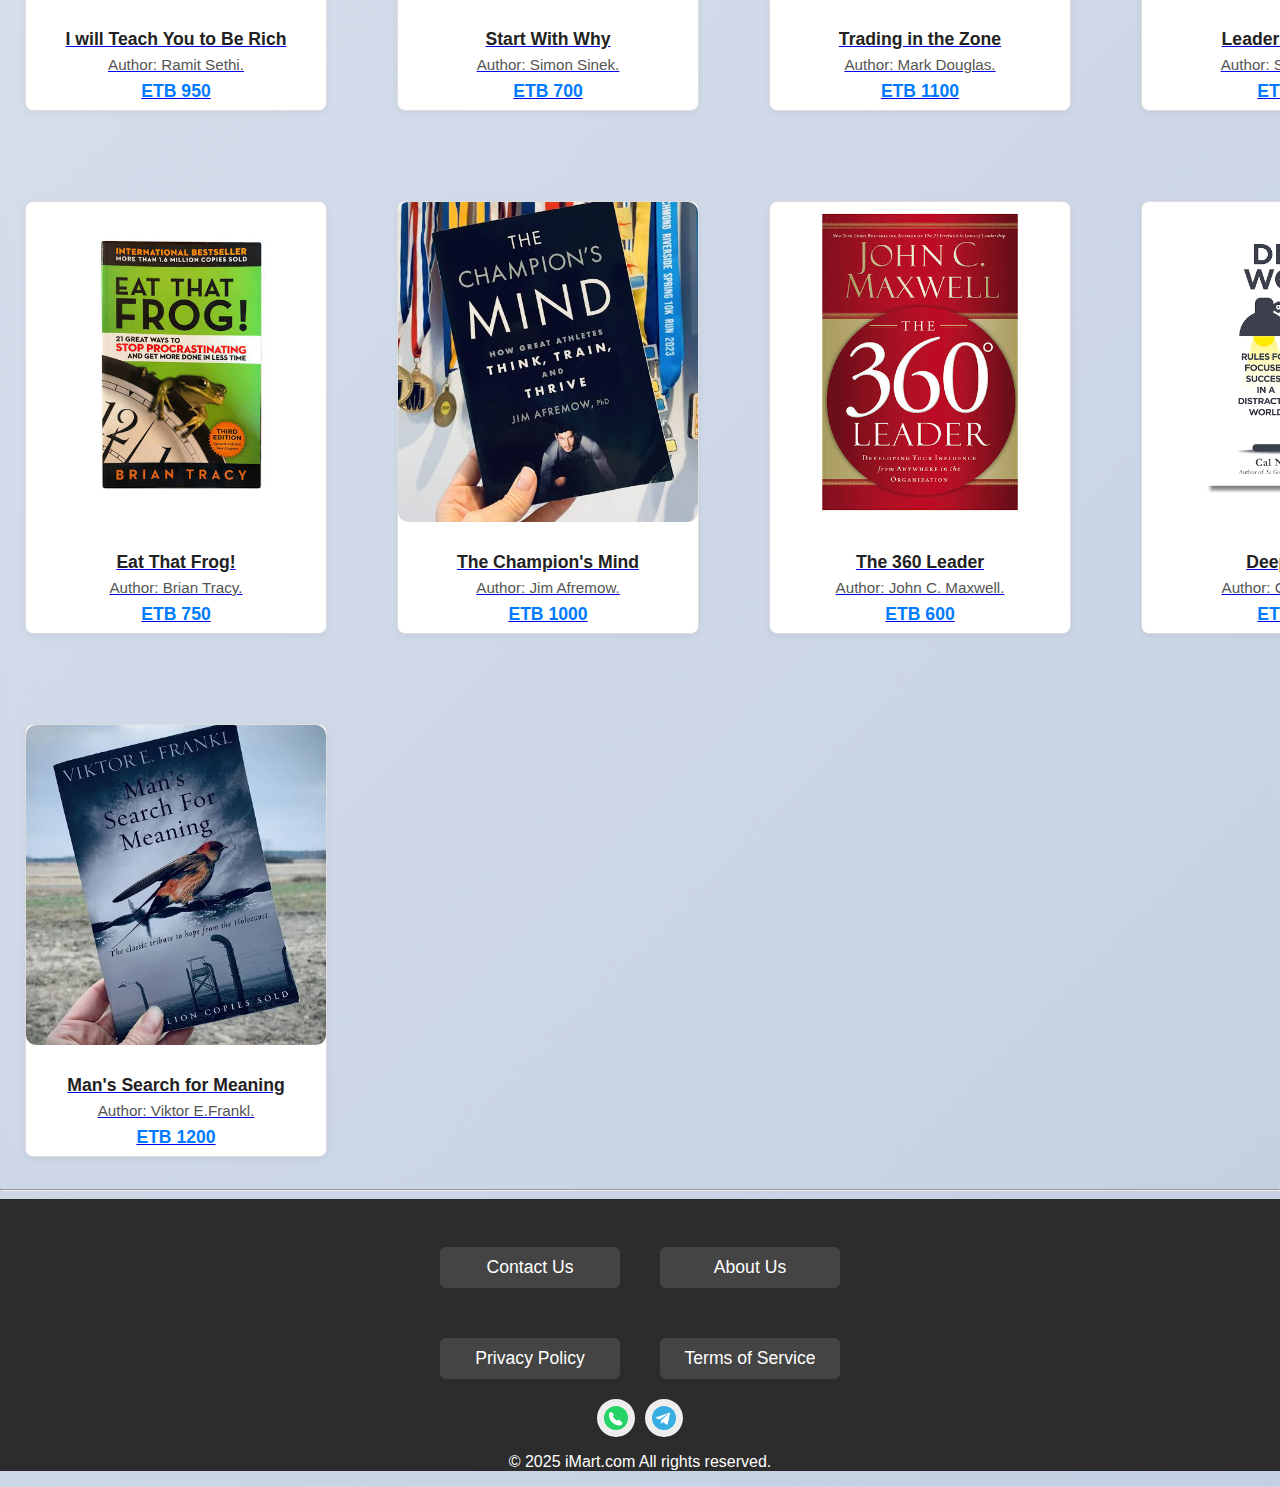
<file: homepagee.html>
<!DOCTYPE html>
<html> 
    <head>
      <!-- Google tag (gtag.js) -->
        <script async src="https://www.googletagmanager.com/gtag/js?id=G-XV3LE4B8KT"></script> 
        <script>   
            window.dataLayer = window.dataLayer || [];  
            function gtag(){dataLayer.push(arguments);}   gtag('js', new Date());   
            gtag('config', 'G-XV3LE4B8KT'); 
        </script>
        
        
        <meta name="viewport" content="width=device-width, initial-scale=1">
        <title> Chela.com</title> 
        <link rel="icon" type="image/jpg" href="logoo.png" style="width: 16px; height: 16px;" >
    <link rel="stylesheet" href="style.css">
      </head> 
    <body style="background-color: #F9F9F9;"> 
       
      <header class="header">
  <h3>    ጨላ | Chela Books Store </h3>
  <div class="header-actions">
<form id="searchForm" onsubmit="searchProducts(); return false;" style="flex: 1;">
      <div class="search-bar-row">
        <span class="search-icon">&#128269;</span>
        <input type="text" id="searchBar" placeholder="Search for Books...">
      
        <button type="submit">Search</button>
      </div>
    </form>
    
   
  </div>
</header>
<style>
/* Header container */
.header h3,
.site-title {
  color: #ffff05; /* Change this to any color you want */
  margin: 0;
  font-size: 2em;
  font-weight: bold;
  letter-spacing: 1px;
}
.header {
  background: linear-gradient(90deg, #7e83d6 60%, #007bff 100%);
  display: flex;
  align-items: center;
  justify-content: space-between;
  padding: 32px 48px;
  box-shadow: 0 4px 24px rgba(126,131,214,0.10);
}

/* Logo styling */
.header img {
  height: 80px;
  border-radius: 12px;
  box-shadow: 0 2px 8px rgba(0,0,0,0.06);
}

/* Header right section */
.header .header-actions {
  display: flex;
  align-items: center;
  gap: 18px;
  flex: 1;
}

#searchForm {
  flex: 1;
  display: flex;
  align-items: center;
  justify-content: center;
}

/* Search bar container */
.search-bar-row {
  display: flex;
  align-items: center;
  width: 100%;
  max-width: 700px; /* or whatever width you want */
  background: #fff;
  border: 2px solid #7e83d6;
  border-radius: 30px;
  box-shadow: 0 2px 8px rgba(126,131,214,0.08);
  transition: border 0.2s, box-shadow 0.2s;
  padding: 4px 8px;
  margin: 0 auto;
}

.search-bar-row:focus-within {
  border: 2px solid #007bff;
  box-shadow: 0 4px 16px rgba(0,123,255,0.10);
}

.search-bar-row .search-icon {
  font-size: 22px;
  color: #7e83d6;
  margin-right: 8px;
}

#searchBar {
  border: none;
  outline: none;
  height: 40px;
  font-size: 18px;
  background: transparent;
  flex: 1;
  padding: 0 8px;
  color: #222;
  min-width: 0;
}

button[type="submit"] {
  height: 40px;
  font-size: 18px;
  background: linear-gradient(90deg, #007bff 60%, #7e83d6 100%);
  color: #fff;
  border: none;
  border-radius: 22px;
  cursor: pointer;
  font-weight: bold;
  padding: 0 32px;
  margin-left: 8px;
  box-shadow: 0 2px 8px rgba(0,123,255,0.10);
  transition: background 0.2s, transform 0.15s;
  flex-shrink: 0;
}
button[type="submit"]:hover {
  background: linear-gradient(90deg, #0056b3 60%, #5a5fcf 100%);
  transform: translateY(-2px) scale(1.04);
}

/* Sign In Button */
.sign-in-btn {
  border-radius: 22px;
  font-size: 20px;
  background: linear-gradient(90deg, #ffe259 0%, #ffa751 100%);
  color: #222;
  border: none;
  padding: 0 28px;
  height: 44px;
  font-weight: bold;
  box-shadow: 0 2px 8px rgba(255, 174, 81, 0.10);
  cursor: pointer;
  transition: background 0.2s, color 0.2s, transform 0.15s;
}
.sign-in-btn:hover {
  background: linear-gradient(90deg, #ffa751 0%, #ffe259 100%);
  color: #007bff;
  transform: translateY(-2px) scale(1.04);
}

/* Cart Button */
.cart-btn {
  font-size: 22px;
  background: linear-gradient(90deg, #ff5858 0%, #f09819 100%);
  border-radius: 50%;
  color: #fff;
  border: none;
  width: 48px;
  height: 48px;
  display: flex;
  align-items: center;
  justify-content: center;
  box-shadow: 0 2px 8px rgba(255, 88, 88, 0.10);
  cursor: pointer;
  transition: background 0.2s, transform 0.15s;
}
.cart-btn:hover {
  background: linear-gradient(90deg, #f09819 0%, #ff5858 100%);
  transform: scale(1.08) rotate(-8deg);
}
</style>
<!-- ...existing code... --> 
    
    
 </header>
                
                  
                </div>
                <main>
  <style>
.product-list {
  display: grid;
  grid-template-columns:repeat(4,1fr); ;
  gap: 90px 70px;
  
  justify-content: space-between;
  padding: 24px 25px;
  margin-top: -10px; /* Add space below header */
  width: 100%;
  box-sizing: border-box;
}

.product-card {
  width: 300px;
  border: 1px solid #ddd;
  border-radius: 8px;
  background: #fff;
  box-shadow: 0 2px 6px rgba(0,0,0,0.05);
  padding: 0px;
  text-align: center;
}
/* Responsive grid for product-list */
@media (max-width: 1100px) {
  .product-list {
    grid-template-columns: repeat(2, 1fr);
    gap: 40px 20px;
    padding: 16px 8px;
  }
  .product-card {
    width: 100%;
    max-width: 350px;
    margin: 0 auto;
  }
}
@media (max-width: 700px) {
  .product-list {
    grid-template-columns: repeat(2, 1fr);
    gap: 32px 18px;           /* More space between cards */
    padding: 18px 8px 18px 8px; /* More padding on sides and top/bottom */
  }
  .product-card {
    width: 95%;
    max-width: 220px;
    margin: 0 auto;
    padding: 12px 6px 18px 6px; /* Add inner padding for breathing room */
  }
  .header {
    flex-direction: column;
    padding: 16px 8px;
    align-items: stretch;
  }
    .header img {
    height: 275px;
    margin-bottom: 12px;
    max-width: 90vw;
    width:2;
    display: block;
  }
  
  .header .header-actions {
    flex-direction: row;
    flex-wrap: wrap;
    gap: 10px;
    width: 100%;
    justify-content: center;
    align-items: center;
  }
  #searchForm {
    width: 100%;
    margin-bottom: 8px;
  }
  .search-bar-row {
    max-width: 100vw;
    width: 100%;
    font-size: 16px;
  }
  button[type="submit"], .sign-in-btn, .cart-btn {
    width: auto;
    min-width: 0;
    font-size: 16px;
    padding: 0 10px;
  }
  .footer-nav {
    grid-template-columns: 1fr;
    gap: 10px 0;
    max-width: 90vw;
  }
}
.product-card img {
  width: 100%;
  height: 320px;
  object-fit: cover;
  border-radius: 10px;
  margin-bottom: 16px;
}
.product-title {
  font-size: 1.1em;
  margin: 10px 0 6px 0;
  font-weight: bold;
}
.product-desc {
  font-size: 0.95em;
  color: #555;
  margin-bottom: 8px;
}
.product-price {
  font-size: 1.1em;
  color: #007bff;
  font-weight: bold;
  margin-bottom: 8px;
}

.contact-buttons {
  display: flex;
  gap: 10px;
  justify-content: center;
}
.contact-btn {
  display: flex;
  align-items: center;
  justify-content: center;
  width: 38px;
  height: 38px;
  border: none;
  border-radius: 50%;
  background: #eee;
  font-size: 20px;
  text-decoration: none;
  color: #333;
  transition: background 0.2s;
}
.contact-btn:hover {
  background: #ccc;
}



</style>
<!-- Add this container around your heading and product list -->
<div class="product-list-container">
  <h2 class="section-title" id="popular-heading" style="margin-bottom: 7px;">Available books (In Stock)</h2>
  <div class="product-list">
    <!-- ...your product cards... -->
  </div>
 </div>
 <div class="product-list">
<a href="form.html?title=The Millionaire Fastlane" class="product-card">
    <img src="images (6).jpeg" alt="Product 1">
    <div class="product-title">The Millionaire Fastlane</div>
    <div class="product-desc">Author: MJ Demarco .</div>
    <div class="product-price">ETB 1000</div>
  </a>
  <a href="form.html?title=The 48 Laws of Power" class="product-card">
    <img src="images (7).jpeg" alt="Product 1">
    <div class="product-title">The 48 Laws of Power</div>
    <div class="product-desc">Author: Robert Greene.</div>
    <div class="product-price">ETB 650</div>
  </a>
  <a href="form.html?title=The Art of Seduction" class="product-card">
    <img src="images (8).jpeg" alt="Product 1">
    <div class="product-title">The Art of War</div>
    <div class="product-desc">Author: Sun Tzu.</div>
    <div class="product-price">ETB 1200</div>
  </a>
  <a href="form.html?title=Atomic Habits" class="product-card">
    <img src="images (9).jpeg" alt="Product 2">
    <div class="product-title">Atomic Habits</div>
    <div class="product-desc">Author: James Clear.</div>
    <div class="product-price">ETB 500</div>
  </a>
  <a href="form.html?title=The Psychology of Money" class="product-card">
    <img src="images (10).jpeg" alt="Product 3">
    <div class="product-title">The Psychology of Money</div>
    <div class="product-desc">Author: Morgan Housel.</div>
    <div class="product-price">ETB 500</div>
  </a>
  <a href="form.html?title=Rich Dad Poor Dad" class="product-card">
    <img src="images (11).jpeg" alt="Product 4">
    <div class="product-title">Rich Dad Poor Dad</div>
    <div class="product-desc">Author: Robert Kiyosaki.</div>
    <div class="product-price">ETB 450</div>
  </a>
  <a href="form.html?title=The Art of Seduction" class="product-card">
    <img src="images (12).jpeg" alt="Product 4">
    <div class="product-title">The Art of Seduction</div>
    <div class="product-desc">Author: Robert Greene.</div>
    <div class="product-price">ETB 750</div>
  </a>
  <a href="form.html?title=Think and Grow Rich" class="product-card">
    <img src="Think.jpeg" alt="Product 5">
    <div class="product-title">Think and Grow Rich</div>
    <div class="product-desc">Author: Napoleon Hill.</div>
    <div class="product-price">ETB 450</div>
  </a>

     <a href="form.html?title=Mastery" class="product-card">
    <img src="Mastery.jpeg" alt="Product 5">
    <div class="product-title">Mastery</div>
    <div class="product-desc">Author: Robert Greene.</div>
    <div class="product-price">ETB 550</div>
  </a>
  
 
    


    <a href="form.html?title=The Lean Startup" class="product-card"> 
    <img src="images (14).jpeg" alt="Product 5">
    <div class="product-title">The Lean Startup</div>
    <div class="product-desc">Author: Eric Ries.</div>
    <div class="product-price">ETB 600</div>
  </a>
  <a href="form.html?title=The Blue Ocean Strategy" class="product-card">
    <img src="images (15).jpeg" alt="Product 4">
    <div class="product-title">The Blue Ocean Strategy</div>
    <div class="product-desc">Author: W.Chan Kim.</div>
    <div class="product-price">ETB 600</div>
  </a>
    <a href="form.html?title=Zero to One" class="product-card">
    <img src="images (16).jpeg" alt="Product 2">
    <div class="product-title">Zero to One</div>
    <div class="product-desc">Author: Peter Thiel.</div>
    <div class="product-price">ETB 550</div>
  </a>
  <a href="form.html?title=The Intelligent Investor" class="product-card">
    <img src="images (17).jpeg" alt="Product 3">
    <div class="product-title">The Intelligent Investor</div>
    <div class="product-desc">Author: Benjamin Graham.</div>
    <div class="product-price">ETB 1500</div>
  </a>
    <a href="form.html?title=The Millionaire Next Door" class="product-card">
    <img src="images (18).jpeg" alt="Product 1">
    <div class="product-title">The Millionaire Next Door</div>
    <div class="product-desc">Author: Thomas J.Minnley .</div>
    <div class="product-price">ETB 1300</div>
  </a>
 <a href="form.html?title=The Laws of Human Nature" class="product-card">
    <img src="images (19).jpeg" alt="Product 5">
    <div class="product-title">The Laws of Human Nature</div>
    <div class="product-desc">Author: Robert Greene.</div>
    <div class="product-price">ETB 650</div>
  </a>
   <a href="form.html?title=The Subtle Art of Not Giving a F*ck" class="product-card">
    <img src="books-subtle-art.png" alt="Product 1">
    <div class="product-title">The Subtle Art of Not Giving a F*ck</div>
    <div class="product-desc">Author: Mark Manson.</div>
    <div class="product-price">ETB 630</div>
  </a>
  <a href="form.html?title=The Cashflow Quadrant" class="product-card">
    <img src="1.jpg" alt="Product 1">
    <div class="product-title">The Cashflow Quadrant</div>
    <div class="product-desc">Author: Robert Kiyosaki.</div>
    <div class="product-price">ETB 550</div>
  </a>

  


    <a href="form.html?title=The 33 Strategies of War" class="product-card">
      <img src="images (21).jpeg" alt="Product 5">
      <div class="product-title">The 33 Strategies of War</div>
      <div class="product-desc">Author: Robert Greene.</div>
      <div class="product-price">ETB 700</div>
    </a>

     <a href="form.html?title=The 4 Hour Workweek" class="product-card"> 
    <img src="Workweek.jpeg" alt="Product 5">
    <div class="product-title">The 4 Hour Work Week</div>
    <div class="product-desc">Author: Tim Ferriss.</div>
    <div class="product-price">ETB 800</div>
  </a>
  <a href="form.html?title=The Disciplined Trader" class="product-card">
    <img src="Deciplined.jpeg" alt="Product 4">
    <div class="product-title">The Disciplined Trader</div>
    <div class="product-desc">Author: Mark Douglas.</div>
    <div class="product-price">ETB 1100</div>
  </a>
    <a href="form.html?title=How to Win Friends and Influence People" class="product-card">
    <img src="Friends.jpeg" alt="Product 2">
    <div class="product-title">How to Win Friends and Influence People</div>
    <div class="product-desc">Author: Dale Carnegie.</div>
    <div class="product-price">ETB 880</div>
  </a>
  <a href="form.html?title=The Alchemist" class="product-card">
    <img src="Alchemy.jpeg" alt="Product 3">
    <div class="product-title">The Alchemist</div>
    <div class="product-desc">Author: Paulo Coelho.</div>
    <div class="product-price">ETB 1200</div>
  </a>
    <a href="form.html?title=Limitless" class="product-card">
    <img src="Limitless.jpeg" alt="Product 1">
    <div class="product-title">Limitless</div>
    <div class="product-desc">Author: Jim Kwik.</div>
    <div class="product-price">ETB 650</div>
  </a>
 <a href="form.html?title=Dark Psychology and Manipulation" class="product-card">
    <img src="Dark.jpeg" alt="Product 5">
    <div class="product-title">Dark Psychology and Manipulation</div>
    <div class="product-desc">Author: William Cooper.</div>
    <div class="product-price">ETB 1050</div>
  </a>
   <a href="form.html?title=The Personal MBA" class="product-card">
    <img src="Mba.jpeg" alt="Product 1">
    <div class="product-title">The Personal MBA</div>
    <div class="product-desc">Author: Josh Kaufman.</div>
    <div class="product-price">ETB 700</div>
  </a>
  <a href="form.html?title=The Prince" class="product-card">
    <img src="Prince.jpeg" alt="Product 1">
    <div class="product-title">The Prince</div>
    <div class="product-desc">Author: Niccolò Machiavelli.</div>
    <div class="product-price">ETB 1350</div>
  </a>

  


    <a href="form.html?title=The Way of the Superior Man" class="product-card">
      <img src="Superior.jpeg" alt="Product 5">
      <div class="product-title">The Way of the Superior Man</div>
      <div class="product-desc">Author: David Deida.</div>
      <div class="product-price">ETB 1000</div>
    </a>

    <a href="form.html?title=Never Split the Difference" class="product-card">
    <img src="Split.jpeg" alt="Product 1">
    <div class="product-title">Never Split the Difference</div>
    <div class="product-desc">Author: Chris Voss.</div>
    <div class="product-price">ETB 650</div>
  </a>
  <a href="form.html?title=Stillness is the Key" class="product-card">
    <img src="Stillness.jpeg" alt="Product 1">
    <div class="product-title">Stillness is the Key</div>
    <div class="product-desc">Author: Ryan Holiday.</div>
    <div class="product-price">ETB 850</div>
  </a>
  <a href="form.html?title=Thinking Fast and Slow" class="product-card">
    <img src="Thinkingfast.jpeg" alt="Product 1">
    <div class="product-title">Thinking Fast and Slow</div>
    <div class="product-desc">Author: Daniel Kahneman.</div>
    <div class="product-price">ETB 600</div>
  </a>
  <a href="form.html?title=The Psychology of Selling" class="product-card">
    <img src="Selling.jpeg" alt="Product 2">
    <div class="product-title">The Psychology of Selling</div>
    <div class="product-desc">Author: Brian Tracy.</div>
    <div class="product-price">ETB 900</div>
  </a>
  <a href="form.html?title=The 7 Habits of Highly Effective People" class="product-card">
    <img src="Sevhabits.jpeg" alt="Product 3">
    <div class="product-title">The 7 Habits of Highly Effective People</div>
    <div class="product-desc">Author: Stephen R. Covey.</div>
    <div class="product-price">ETB 700</div>
  </a>
  <a href="form.html?title=I will Teach You to Be Rich" class="product-card">
    <img src="Teachrich.jpeg" alt="Product 4">
    <div class="product-title">I will Teach You to Be Rich</div>
    <div class="product-desc">Author: Ramit Sethi.</div>
    <div class="product-price">ETB 950</div>
  </a>
  <a href="form.html?title=Start With Why" class="product-card">
    <img src="Why.jpg" alt="Product 4">
    <div class="product-title">Start With Why</div>
    <div class="product-desc">Author: Simon Sinek.</div>
    <div class="product-price">ETB 700</div>
  </a>
  <a href="form.html?title=Trading in the Zone" class="product-card">
    <img src="Zone.png" alt="Product 5">
    <div class="product-title">Trading in the Zone</div>
    <div class="product-desc">Author: Mark Douglas.</div>
    <div class="product-price">ETB 1100</div>
  </a>
  
 
    


    <a href="form.html?title=Leaders Eat Last" class="product-card"> 
    <img src="Eatlast.jpeg" alt="Product 5">
    <div class="product-title">Leaders Eat Last</div>
    <div class="product-desc">Author: Simon Sinek.</div>
    <div class="product-price">ETB 800</div>
  </a>
  <a href="form.html?title=Eat That Frog!" class="product-card">
    <img src="Frog.jpeg" alt="Product 4">
    <div class="product-title">Eat That Frog!</div>
    <div class="product-desc">Author: Brian Tracy.</div>
    <div class="product-price">ETB 750</div>
  </a>
    <a href="form.html?title=The Champion's Mind" class="product-card">
    <img src="Champions.jpeg" alt="Product 2">
    <div class="product-title">The Champion's Mind</div>
    <div class="product-desc">Author: Jim Afremow.</div>
    <div class="product-price">ETB 1000</div>
  </a>
  <a href="form.html?title=The 360 Leader" class="product-card">
    <img src="360.jpeg" alt="Product 3">
    <div class="product-title">The 360 Leader</div>
    <div class="product-desc">Author: John C. Maxwell.</div>
    <div class="product-price">ETB 600</div>
  </a>
    <a href="form.html?title=Deep Work" class="product-card">
    <img src="images.png" alt="Product 1">
    <div class="product-title">Deep Work</div>
    <div class="product-desc">Author: Cal Newport.</div>
    <div class="product-price">ETB 550</div>
  </a>
  <a href="form.html?title=Man's Search for Meaning" class="product-card">
    <img src="Meaning.jpeg" alt="Product 1">
    <div class="product-title">Man's Search for Meaning</div>
    <div class="product-desc">Author: Viktor E.Frankl.</div>
    <div class="product-price">ETB 1200</div>
  </a>
    
 
 </div>
  </div>


  
    
</div>
<!-- Add this for search results display -->
<div id="search-results" class="product-list" style="display:none;"></div>
</main>
<hr> 

<div style="background-color: #2c2c2c;">
<footer style="text-align: center;"><br>
  <!-- Place this inside your <footer> before the contact buttons and copyright -->
<div class="footer-nav">
  <a href="tel:0901254400">Contact Us</a>
  <a href="about.html">About Us</a>
  <a href="#privacy">Privacy Policy</a>
  <a href="#terms">Terms of Service</a>
</div>

<style>
.footer-nav {
  display: grid;
  grid-template-columns: 1fr 1fr;
  gap: 50px 40px; /* row gap, column gap */
  justify-content: center;
  align-items: center;
  max-width: 400px;
  margin: 30px auto 20px auto;
}
.footer-nav a {
  color: #fff;
  text-decoration: none;
  font-size: 1.1em;
  background: #444;
  padding: 10px 0;
  border-radius: 6px;
  text-align: center;
  transition: background 0.2s;
  display: block;
}
.footer-nav a:hover {
  background: #007bff;
}

    @media (max-width: 700px) {
  .footer-nav {
    grid-template-columns: 1fr;
    gap: 10px 0;
    max-width: 90vw;
  }
}
</style>

  <script>
function searchProducts() {
  const query = document.getElementById('searchBar').value.trim().toLowerCase();
  const allSections = document.querySelectorAll('.product-list-container');
  const allLists = document.querySelectorAll('.product-list');
  const allCards = document.querySelectorAll('.product-card');
  const allHeadings = document.querySelectorAll('.section-title');
  const searchResults = document.getElementById('search-results');

  // Store original parent for each card (only once)
  if (!window._originalParents) {
    window._originalParents = [];
    allCards.forEach(card => {
      window._originalParents.push({
        card: card,
        parent: card.parentNode
      });
    });
  }

  if (query === "") {
    // Restore all cards to their original parents
    window._originalParents.forEach(obj => {
      if (!obj.card.parentNode.isSameNode(obj.parent)) {
        obj.parent.appendChild(obj.card);
      }
    });
    // Show all sections and headings, hide search results
    allSections.forEach(section => section.style.display = "");
    allLists.forEach(list => list.style.display = "");
    allCards.forEach(card => card.style.display = "");
    allHeadings.forEach(h => h.style.display = "");
    searchResults.style.display = "none";
    return;
  }

  // Hide all sections and headings
  allSections.forEach(section => section.style.display = "none");
  allHeadings.forEach(h => h.style.display = "none");

  // Clear search results grid
  searchResults.innerHTML = "";
  searchResults.style.display = "";

  // Move matching cards to search results grid
  let found = false;
  allCards.forEach(card => {
    const title = card.querySelector('.product-title')?.textContent.toLowerCase() || "";
    const desc = card.querySelector('.product-desc')?.textContent.toLowerCase() || "";
    if (title.includes(query) || desc.includes(query)) {
      searchResults.appendChild(card);
      card.style.display = "";
      found = true;
    } else {
      card.style.display = "none";
    }
  });

  // If no results, hide searchResults grid
  if (!found) {
    searchResults.style.display = "none";
  }
}
</script>


  <div class="contact-buttons">
    <a href="tel:+25 1901254400" class="contact-btn" title="Phone" style="padding:0;">
  <svg width="24" height="24" viewBox="0 0 24 24" fill="none">
    <circle cx="12" cy="12" r="12" fill="#25d366"/>
    <path d="M17.707 16.293l-2.387-2.387a1 1 0 0 0-1.414 0l-.793.793a11.05 11.05 0 0 1-4.242-4.242l.793-.793a1 1 0 0 0 0-1.414L7.707 6.293a1 1 0 0 0-1.414 0l-.793.793c-.39.39-.586.902-.586 1.414 0 6.075 4.925 11 11 11 .512 0 1.024-.195 1.414-.586l.793-.793a1 1 0 0 0 0-1.414z" fill="#fff"/>
  </svg>
</a>
    
    <a href="https://t.me/EthioFinanceBooks" class="contact-btn" title="Telegram" target="_blank" style="padding:0;">
  <svg width="24" height="24" viewBox="0 0 240 240" fill="none" xmlns="http://www.w3.org/2000/svg">
    <circle cx="120" cy="120" r="120" fill="#37AEE2"/>
    <path d="M180.5 72.5L157.5 179.5C155.5 187.5 150.5 189.5 143.5 185.5L110.5 160.5L94.5 175.5C92.5 177.5 90.5 179.5 87.5 179.5L90.5 144.5L157.5 84.5C160.5 81.5 157.5 80.5 153.5 83.5L75.5 134.5L41.5 123.5C34.5 121.5 34.5 116.5 43.5 113.5L172.5 68.5C178.5 66.5 183.5 70.5 180.5 72.5Z" fill="white"/>
  </svg>
</a>
  </div>
  <p style="color: white;">&copy; 2025 iMart.com All rights reserved.</p>





</footer>

</div>
<script src="web.js"></script>
</body>

            
        
        



  
  
  
  
  
  
  
 
 
 
 
 
 
  
 


    </body>
        


</html>
</file>
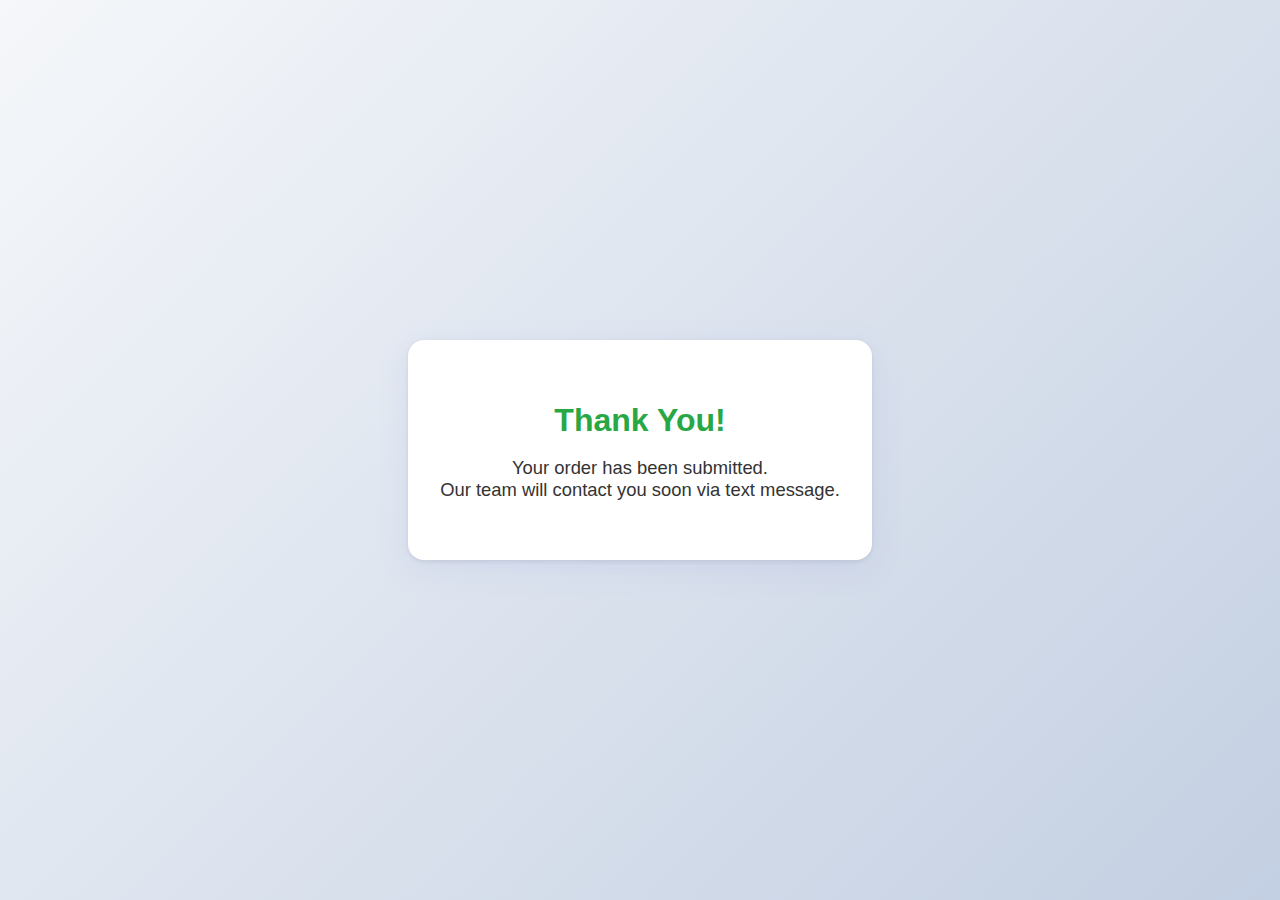
<file: thankyou.html>
<!DOCTYPE html>
<html lang="en">
<head>
  <meta charset="UTF-8">
  <title>Thank You</title>
  <style>
    body {
      background: linear-gradient(135deg, #f5f7fa 0%, #c3cfe2 100%);
      min-height: 100vh;
      display: flex;
      align-items: center;
      justify-content: center;
      font-family: 'Segoe UI', Arial, sans-serif;
      margin: 0;
    }
    .thankyou-container {
      background: #fff;
      padding: 40px 32px;
      border-radius: 16px;
      box-shadow: 0 8px 32px rgba(126,131,214,0.13), 0 1.5px 4px rgba(0,0,0,0.08);
      text-align: center;
    }
    .thankyou-container h1 {
      color: #28a745;
      margin-bottom: 18px;
    }
    .thankyou-container p {
      color: #333;
      font-size: 1.15em;
    }
  </style>
</head>
<body>
  <div class="thankyou-container">
    <h1>Thank You!</h1>
    <p>Your order has been submitted.<br>
    Our team will contact you soon via text message.</p>
  </div>
</body>
</html>
</file>
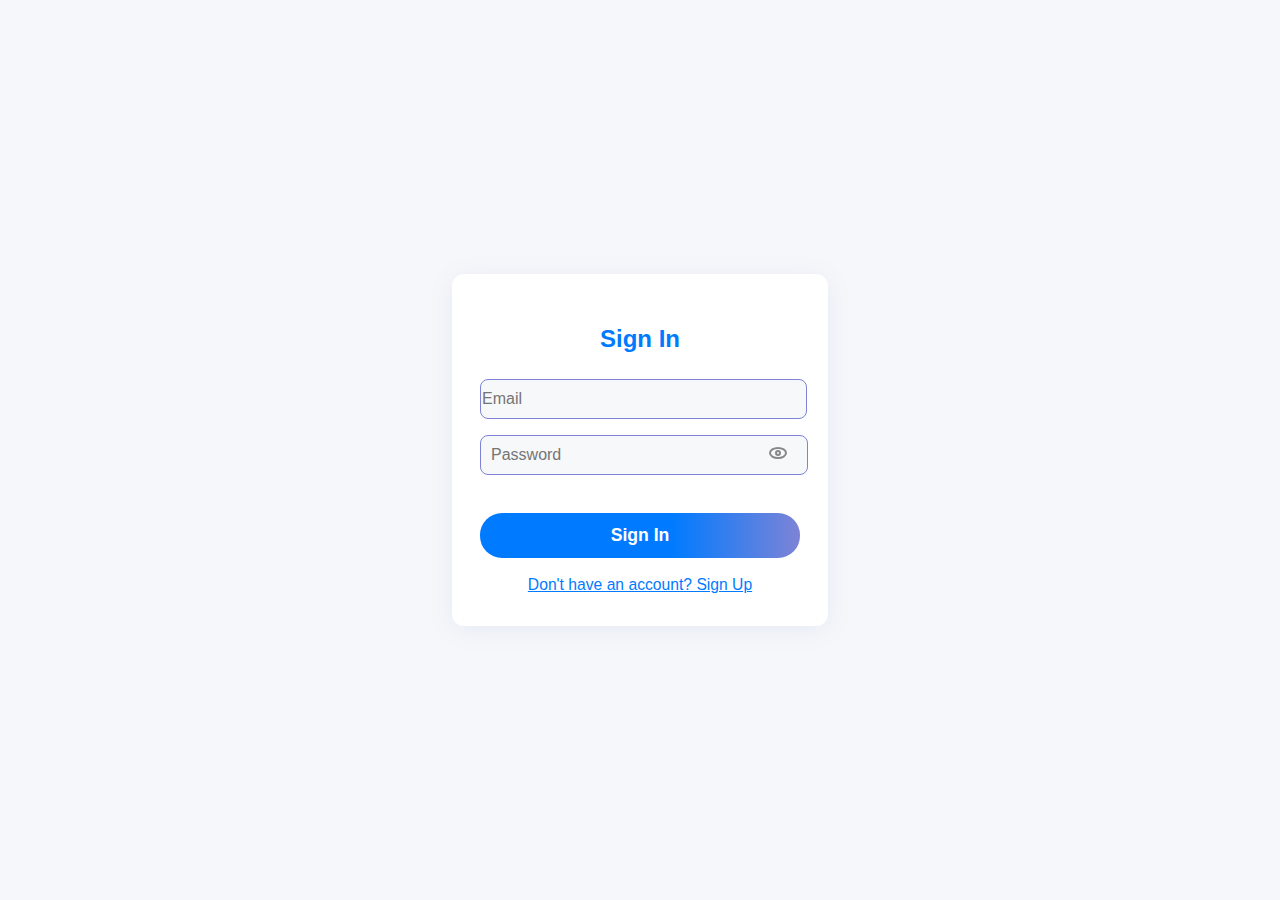
<file: website.html>
<!DOCTYPE html>
<html> 
    <head>
        <title> iMart.com</title> 
        <link rel="icon" type="image/jpg" href="logoo.png" style="width: 16px; height: 16px;" >
    <link rel="stylesheet" href="style.css">
      </head> 
    <body style="background-color: #F9F9F9;"> 
       <script>
  if (localStorage.getItem('imart_logged_in') !== 'true') {
    window.location.href = "auth.html";
  }
</script>
      <header class="header">
  <img src="reallogo.png" alt="Logo">
  <div class="header-actions">
<form id="searchForm" onsubmit="searchProducts(); return false;" style="flex: 1;">
      <div class="search-bar-row">
        <span class="search-icon">&#128269;</span>
        <input type="text" id="searchBar" placeholder="Search for Books...">
      
        <button type="submit">Search</button>
      </div>
    </form>
    
    <button class="sign-in-btn" onclick="logout()">Sign Out</button>
    <button class="cart-btn" onclick="alert('Cart clicked!')">🛒</button>
  </div>
</header>
<style>
/* Header container */
.header {
  background: linear-gradient(90deg, #7e83d6 60%, #007bff 100%);
  display: flex;
  align-items: center;
  justify-content: space-between;
  padding: 32px 48px;
  box-shadow: 0 4px 24px rgba(126,131,214,0.10);
}

/* Logo styling */
.header img {
  height: 80px;
  border-radius: 12px;
  box-shadow: 0 2px 8px rgba(0,0,0,0.06);
}

/* Header right section */
.header .header-actions {
  display: flex;
  align-items: center;
  gap: 18px;
  flex: 1;
}

#searchForm {
  flex: 1;
  display: flex;
  align-items: center;
  justify-content: center;
}

/* Search bar container */
.search-bar-row {
  display: flex;
  align-items: center;
  width: 100%;
  max-width: 700px; /* or whatever width you want */
  background: #fff;
  border: 2px solid #7e83d6;
  border-radius: 30px;
  box-shadow: 0 2px 8px rgba(126,131,214,0.08);
  transition: border 0.2s, box-shadow 0.2s;
  padding: 4px 8px;
  margin: 0 auto;
}

.search-bar-row:focus-within {
  border: 2px solid #007bff;
  box-shadow: 0 4px 16px rgba(0,123,255,0.10);
}

.search-bar-row .search-icon {
  font-size: 22px;
  color: #7e83d6;
  margin-right: 8px;
}

#searchBar {
  border: none;
  outline: none;
  height: 40px;
  font-size: 18px;
  background: transparent;
  flex: 1;
  padding: 0 8px;
  color: #222;
  min-width: 0;
}

button[type="submit"] {
  height: 40px;
  font-size: 18px;
  background: linear-gradient(90deg, #007bff 60%, #7e83d6 100%);
  color: #fff;
  border: none;
  border-radius: 22px;
  cursor: pointer;
  font-weight: bold;
  padding: 0 32px;
  margin-left: 8px;
  box-shadow: 0 2px 8px rgba(0,123,255,0.10);
  transition: background 0.2s, transform 0.15s;
  flex-shrink: 0;
}
button[type="submit"]:hover {
  background: linear-gradient(90deg, #0056b3 60%, #5a5fcf 100%);
  transform: translateY(-2px) scale(1.04);
}

/* Sign In Button */
.sign-in-btn {
  border-radius: 22px;
  font-size: 20px;
  background: linear-gradient(90deg, #ffe259 0%, #ffa751 100%);
  color: #222;
  border: none;
  padding: 0 28px;
  height: 44px;
  font-weight: bold;
  box-shadow: 0 2px 8px rgba(255, 174, 81, 0.10);
  cursor: pointer;
  transition: background 0.2s, color 0.2s, transform 0.15s;
}
.sign-in-btn:hover {
  background: linear-gradient(90deg, #ffa751 0%, #ffe259 100%);
  color: #007bff;
  transform: translateY(-2px) scale(1.04);
}

/* Cart Button */
.cart-btn {
  font-size: 22px;
  background: linear-gradient(90deg, #ff5858 0%, #f09819 100%);
  border-radius: 50%;
  color: #fff;
  border: none;
  width: 48px;
  height: 48px;
  display: flex;
  align-items: center;
  justify-content: center;
  box-shadow: 0 2px 8px rgba(255, 88, 88, 0.10);
  cursor: pointer;
  transition: background 0.2s, transform 0.15s;
}
.cart-btn:hover {
  background: linear-gradient(90deg, #f09819 0%, #ff5858 100%);
  transform: scale(1.08) rotate(-8deg);
}
</style>
<!-- ...existing code... --> 
    
    
 </header>
                
                  
                </div>
                <main>
  <style>
.product-list {
  display: grid;
  grid-template-columns:repeat(4,1fr); ;
  gap: 90px 70px;
  
  justify-content: space-between;
  padding: 24px 25px;
  margin-top: -10px; /* Add space below header */
  width: 100%;
  box-sizing: border-box;
}

.product-card {
  width: 300px;
  border: 1px solid #ddd;
  border-radius: 8px;
  background: #fff;
  box-shadow: 0 2px 6px rgba(0,0,0,0.05);
  padding: 0px;
  text-align: center;
}
.product-card img {
  width: 100%;
  height: 320px;
  object-fit: cover;
  border-radius: 10px;
  margin-bottom: 16px;
}
.product-title {
  font-size: 1.1em;
  margin: 10px 0 6px 0;
  font-weight: bold;
}
.product-desc {
  font-size: 0.95em;
  color: #555;
  margin-bottom: 8px;
}
.product-price {
  font-size: 1.1em;
  color: #007bff;
  font-weight: bold;
  margin-bottom: 8px;
}

.contact-buttons {
  display: flex;
  gap: 10px;
  justify-content: center;
}
.contact-btn {
  display: flex;
  align-items: center;
  justify-content: center;
  width: 38px;
  height: 38px;
  border: none;
  border-radius: 50%;
  background: #eee;
  font-size: 20px;
  text-decoration: none;
  color: #333;
  transition: background 0.2s;
}
.contact-btn:hover {
  background: #ccc;
}



</style>
<!-- Add this container around your heading and product list -->
<div class="product-list-container">
  <h2 class="section-title" id="popular-heading" style="margin-bottom: 7px;">Popular books</h2>
  <div class="product-list">
    <!-- ...your product cards... -->
  </div>
 </div>
 <div class="product-list">
  <a href="form.html?title=The Millionaire Fastlane" class="product-card">
    <img src="images (6).jpeg" alt="Product 1">
    <div class="product-title">The Millionaire Fastlane</div>
    <div class="product-desc">Author: MJ Demarco .</div>
    <div class="product-price">ETB 1000</div>
  </a>
  <a href="form.html?title=The 48 Laws of Power" class="product-card">
    <img src="images (7).jpeg" alt="Product 1">
    <div class="product-title">The 48 Laws of Power</div>
    <div class="product-desc">Author: Robert Greene.</div>
    <div class="product-price">ETB 650</div>
  </a>
  <a href="form.html?title=The Art of Seduction" class="product-card">
    <img src="images (8).jpeg" alt="Product 1">
    <div class="product-title">The Art of War</div>
    <div class="product-desc">Author: Sun Tzu.</div>
    <div class="product-price">ETB 1200</div>
  </a>
  <a href="form.html?title=Atomic Habits" class="product-card">
    <img src="images (9).jpeg" alt="Product 2">
    <div class="product-title">Atomic Habits</div>
    <div class="product-desc">Author: James Clear.</div>
    <div class="product-price">ETB 500</div>
  </a>
  <a href="form.html?title=The Psychology of Money" class="product-card">
    <img src="images (10).jpeg" alt="Product 3">
    <div class="product-title">The Psychology of Money</div>
    <div class="product-desc">Author: Morgan Housel.</div>
    <div class="product-price">ETB 500</div>
  </a>
  <a href="form.html?title=Rich Dad Poor Dad" class="product-card">
    <img src="images (11).jpeg" alt="Product 4">
    <div class="product-title">Rich Dad Poor Dad</div>
    <div class="product-desc">Author: Robert Kiyosaki.</div>
    <div class="product-price">ETB 450</div>
  </a>
  <a href="form.html?title=The Art of Seduction" class="product-card">
    <img src="images (12).jpeg" alt="Product 4">
    <div class="product-title">The Art of Seduction</div>
    <div class="product-desc">Author: Robert Greene.</div>
    <div class="product-price">ETB 750</div>
  </a>
  <a href="form.html?title=Think and Grow Rich" class="product-card">
    <img src="images (13).jpeg" alt="Product 5">
    <div class="product-title">Think and Grow Rich</div>
    <div class="product-desc">Author: Napoleon Hill.</div>
    <div class="product-price">ETB 450</div>
  </a>
  
 </div>
    

 <div class="product-list-container">
  <h2 class="section-title" id="new-arrivals-heading" style="margin-bottom: 14px;">New Arrival Books</h2>
  <div class="product-list">

    <a href="form.html?title=The Lean Startup" class="product-card"> 
    <img src="images (14).jpeg" alt="Product 5">
    <div class="product-title">The Lean Startup</div>
    <div class="product-desc">Author: Eric Ries.</div>
    <div class="product-price">ETB 600</div>
  </a>
  <a href="form.html?title=The Blue Ocean Strategy" class="product-card">
    <img src="images (15).jpeg" alt="Product 4">
    <div class="product-title">The Blue Ocean Strategy</div>
    <div class="product-desc">Author: W.Chan Kim.</div>
    <div class="product-price">ETB 600</div>
  </a>
    <a href="form.html?title=Zero to One" class="product-card">
    <img src="images (16).jpeg" alt="Product 2">
    <div class="product-title">Zero to One</div>
    <div class="product-desc">Author: Peter Thiel.</div>
    <div class="product-price">ETB 550</div>
  </a>
  <a href="form.html?title=The Intelligent Investor" class="product-card">
    <img src="images (17).jpeg" alt="Product 3">
    <div class="product-title">The Intelligent Investor</div>
    <div class="product-desc">Author: Benjamin Graham.</div>
    <div class="product-price">ETB 1500</div>
  </a>
    <a href="form.html?title=The Millionaire Next Door" class="product-card">
    <img src="images (18).jpeg" alt="Product 1">
    <div class="product-title">The Millionaire Next Door</div>
    <div class="product-desc">Author: Thomas J.Minnley .</div>
    <div class="product-price">ETB 1300</div>
  </a>
 <a href="form.html?title=The Laws of Human Nature" class="product-card">
    <img src="images (19).jpeg" alt="Product 5">
    <div class="product-title">The Laws of Human Nature</div>
    <div class="product-desc">Author: Robert Greene.</div>
    <div class="product-price">ETB 650</div>
  </a>
   <a href="form.html?title=The Subtle Art of Not Giving a F*ck" class="product-card">
    <img src="books-subtle-art.png" alt="Product 1">
    <div class="product-title">The Subtle Art of Not Giving a F*ck</div>
    <div class="product-desc">Author: Mark Manson.</div>
    <div class="product-price">ETB 630</div>
  </a>
  <a href="form.html?title=The Cashflow Quadrant" class="product-card">
    <img src="1.jpg" alt="Product 1">
    <div class="product-title">The Cashflow Quadrant</div>
    <div class="product-desc">Author: Robert Kiyosaki.</div>
    <div class="product-price">ETB 550</div>
  </a>

  </div>

<div class="product-list-container">
  <h2 class="section-title" id="new-arrivals-heading" style="margin-bottom: 14px;">Available Books (In Stock)</h2>
  <div class="product-list">
    <a href="form.html?title=The 33 Strategies of War" class="product-card">
      <img src="images (21).jpeg" alt="Product 5">
      <div class="product-title">The 33 Strategies of War</div>
      <div class="product-desc">Author: Robert Greene.</div>
      <div class="product-price">ETB 700</div>
    </a>
  </div>
</div>

  
    
</div>
<!-- Add this for search results display -->
<div id="search-results" class="product-list" style="display:none;"></div>
</main>
<hr> 

<div style="background-color: #2c2c2c;">
<footer style="text-align: center;"><br>
  <!-- Place this inside your <footer> before the contact buttons and copyright -->
<div class="footer-nav">
  <a href="#contact">Contact Us</a>
  <a href="#about">About Us</a>
  <a href="#privacy">Privacy Policy</a>
  <a href="#terms">Terms of Service</a>
</div>

<style>
.footer-nav {
  display: grid;
  grid-template-columns: 1fr 1fr;
  gap: 50px 40px; /* row gap, column gap */
  justify-content: center;
  align-items: center;
  max-width: 400px;
  margin: 30px auto 20px auto;
}
.footer-nav a {
  color: #fff;
  text-decoration: none;
  font-size: 1.1em;
  background: #444;
  padding: 10px 0;
  border-radius: 6px;
  text-align: center;
  transition: background 0.2s;
  display: block;
}
.footer-nav a:hover {
  background: #007bff;
}
</style>

  <script>
function searchProducts() {
  const query = document.getElementById('searchBar').value.trim().toLowerCase();
  const allSections = document.querySelectorAll('.product-list-container');
  const allLists = document.querySelectorAll('.product-list');
  const allCards = document.querySelectorAll('.product-card');
  const allHeadings = document.querySelectorAll('.section-title');
  const searchResults = document.getElementById('search-results');

  // Store original parent for each card (only once)
  if (!window._originalParents) {
    window._originalParents = [];
    allCards.forEach(card => {
      window._originalParents.push({
        card: card,
        parent: card.parentNode
      });
    });
  }

  if (query === "") {
    // Restore all cards to their original parents
    window._originalParents.forEach(obj => {
      if (!obj.card.parentNode.isSameNode(obj.parent)) {
        obj.parent.appendChild(obj.card);
      }
    });
    // Show all sections and headings, hide search results
    allSections.forEach(section => section.style.display = "");
    allLists.forEach(list => list.style.display = "");
    allCards.forEach(card => card.style.display = "");
    allHeadings.forEach(h => h.style.display = "");
    searchResults.style.display = "none";
    return;
  }

  // Hide all sections and headings
  allSections.forEach(section => section.style.display = "none");
  allHeadings.forEach(h => h.style.display = "none");

  // Clear search results grid
  searchResults.innerHTML = "";
  searchResults.style.display = "";

  // Move matching cards to search results grid
  let found = false;
  allCards.forEach(card => {
    const title = card.querySelector('.product-title')?.textContent.toLowerCase() || "";
    const desc = card.querySelector('.product-desc')?.textContent.toLowerCase() || "";
    if (title.includes(query) || desc.includes(query)) {
      searchResults.appendChild(card);
      card.style.display = "";
      found = true;
    } else {
      card.style.display = "none";
    }
  });

  // If no results, hide searchResults grid
  if (!found) {
    searchResults.style.display = "none";
  }
}
</script>


  <div class="contact-buttons">
    <a href="tel:+25 1901254400" class="contact-btn" title="Phone">📞</a>
    <a href="mailto:kalebmarkos1@gmail.com" class="contact-btn" title="Email">✉️</a>
    <a href="https://x.com/yourprofile" class="contact-btn" title="X (Twitter)" target="_blank">𝕏</a>
    <a href="https://instagram.com/alphamann2025" class="contact-btn" title="Instagram" target="_blank">📸</a>
  </div>
  <p style="color: white;">&copy; 2025 iMart.com All rights reserved.</p>





</footer>

</div>
<script src="web.js"></script>
</body>

            
        
        



  
  
  
  
  
  
  
 
 
 
 
 
 
  
 


    </body>
        


</html>
</file>
<file: style.css>
/* Set a visually appealing background for the whole page */
body {
  background: linear-gradient(135deg, #f5f7fa 0%, #c3cfe2 100%);
  min-height: 100vh;
  margin: 0;
  font-family: 'Segoe UI', Arial, sans-serif;
}

/* Style the product list area */
.product-list {
  display: grid;
  grid-template-columns: repeat(4, 1fr);
  gap: 30px 20px;
  padding: 40px 40px 60px 40px;
  margin: 0 auto;
  max-width: 1400px;
  box-sizing: border-box;
}

/* Style each product card with a shadow and smooth hover effect */
.product-card {
  background: #fff;
  border-radius: 16px;
  box-shadow: 0 6px 24px rgba(0,0,0,0.10), 0 1.5px 4px rgba(0,0,0,0.08);
  padding: 20px 16px 24px 16px;
  text-align: center;
  transition: transform 0.18s, box-shadow 0.18s;
  border: none;
}

.product-card:hover {
  transform: translateY(-8px) scale(1.03);
  box-shadow: 0 16px 32px rgba(0,0,0,0.16), 0 3px 8px rgba(0,0,0,0.10);
}

/* Product image styling */
.product-card img {
  width: 100%;
  height: 200px;
  object-fit: cover;
  border-radius: 10px;
  margin-bottom: 16px;
}

/* Product title */
.product-title {
  font-size: 1.2em;
  font-weight: bold;
  margin: 10px 0 6px 0;
  color: #222;
}

/* Product description */
.product-desc {
  font-size: 1em;
  color: #555;
  margin-bottom: 12px;
}

/* Product price */
.product-price {
  font-size: 1.15em;
  color: #007bff;
  font-weight: bold;
  margin-

 
  
}

.product-list-container {
  max-width: 1400px;   /* Match your .product-list max-width */
  margin: 0 auto;
  padding: 0 25px;
}

.section-title {
  margin: 40px 0 10px 0; /* Top, right, bottom, left */
  font-size: 2em;
  font-weight: bold;
  color: #333;
  text-align: left;
}.product-list-container {
  max-width: 1400px;   /* Match your .product-list max-width */
  margin: 0 auto;
  padding: 0 25px;
}

.section-title {
  margin: 40px 0 10px 0; /* Top, right, bottom, left */
  font-size: 2em;
  font-weight: bold;
  color: #333;
  text-align: left;
}

/* Header container */
.header {
  background: linear-gradient(90deg, #7e83d6 60%, #007bff 100%);
  display: flex;
  align-items: center;
  justify-content: space-between;
  padding: 32px 48px;
  box-shadow: 0 4px 24px rgba(126,131,214,0.10);
}

/* Logo styling */
.header img {
  height: 80px;
  border-radius: 12px;
  box-shadow: 0 2px 8px rgba(0,0,0,0.06);
}

/* Header right section */
.header .header-actions {
  display: flex;
  align-items: center;
  gap: 18px;
}

/* Search bar container */
.search-container {
  display: flex;
  align-items: center;
  background: #fff;
  border: 2px solid #7e83d6;
  border-radius: 30px;
  padding: 4px 18px;
  margin-right: 10px;
  box-shadow: 0 2px 8px rgba(126,131,214,0.08);
  transition: border 0.2s, box-shadow 0.2s;
}
.search-container:focus-within {
  border: 2px solid #007bff;
  box-shadow: 0 4px 16px rgba(0,123,255,0.10);
}
#searchBar {
  border: none;
  outline: none;
  height: 40px;
  font-size: 18px;
  background: transparent;
  width: 320px;
  padding: 0 8px;
  color: #222;
}
.search-icon {
  font-size: 22px;
  color: #7e83d6;
  margin-right: 8px;
}

/* Search button */
button[type="submit"] {
  width: 110px;
  height: 44px;
  font-size: 20px;
  background: linear-gradient(90deg, #007bff 60%, #7e83d6 100%);
  color: #fff;
  border: none;
  border-radius: 22px;
  cursor: pointer;
  font-weight: bold;
  box-shadow: 0 2px 8px rgba(0,123,255,0.10);
  transition: background 0.2s, transform 0.15s;
}
button[type="submit"]:hover {
  background: linear-gradient(90deg, #0056b3 60%, #5a5fcf 100%);
  transform: translateY(-2px) scale(1.04);
}

/* Sign In Button */
.sign-in-btn {
  border-radius: 22px;
  font-size: 20px;
  background: linear-gradient(90deg, #ffe259 0%, #ffa751 100%);
  color: #222;
  border: none;
  padding: 0 28px;
  height: 44px;
  font-weight: bold;
  box-shadow: 0 2px 8px rgba(255, 174, 81, 0.10);
  cursor: pointer;
  transition: background 0.2s, color 0.2s, transform 0.15s;
}
.sign-in-btn:hover {
  background: linear-gradient(90deg, #ffa751 0%, #ffe259 100%);
  color: #007bff;
  transform: translateY(-2px) scale(1.04);
}

/* Cart Button */
.cart-btn {
  font-size: 22px;
  background: linear-gradient(90deg, #ff5858 0%, #f09819 100%);
  border-radius: 50%;
  color: #fff;
  border: none;
  width: 48px;
  height: 48px;
  display: flex;
  align-items: center;
  justify-content: center;
  box-shadow: 0 2px 8px rgba(255, 88, 88, 0.10);
  cursor: pointer;
  transition: background 0.2s, transform 0.15s;
}
.cart-btn:hover {
  background: linear-gradient(90deg, #f09819 0%, #ff5858 100%);
  transform: scale(1.08) rotate(-8deg);
}
</file>
